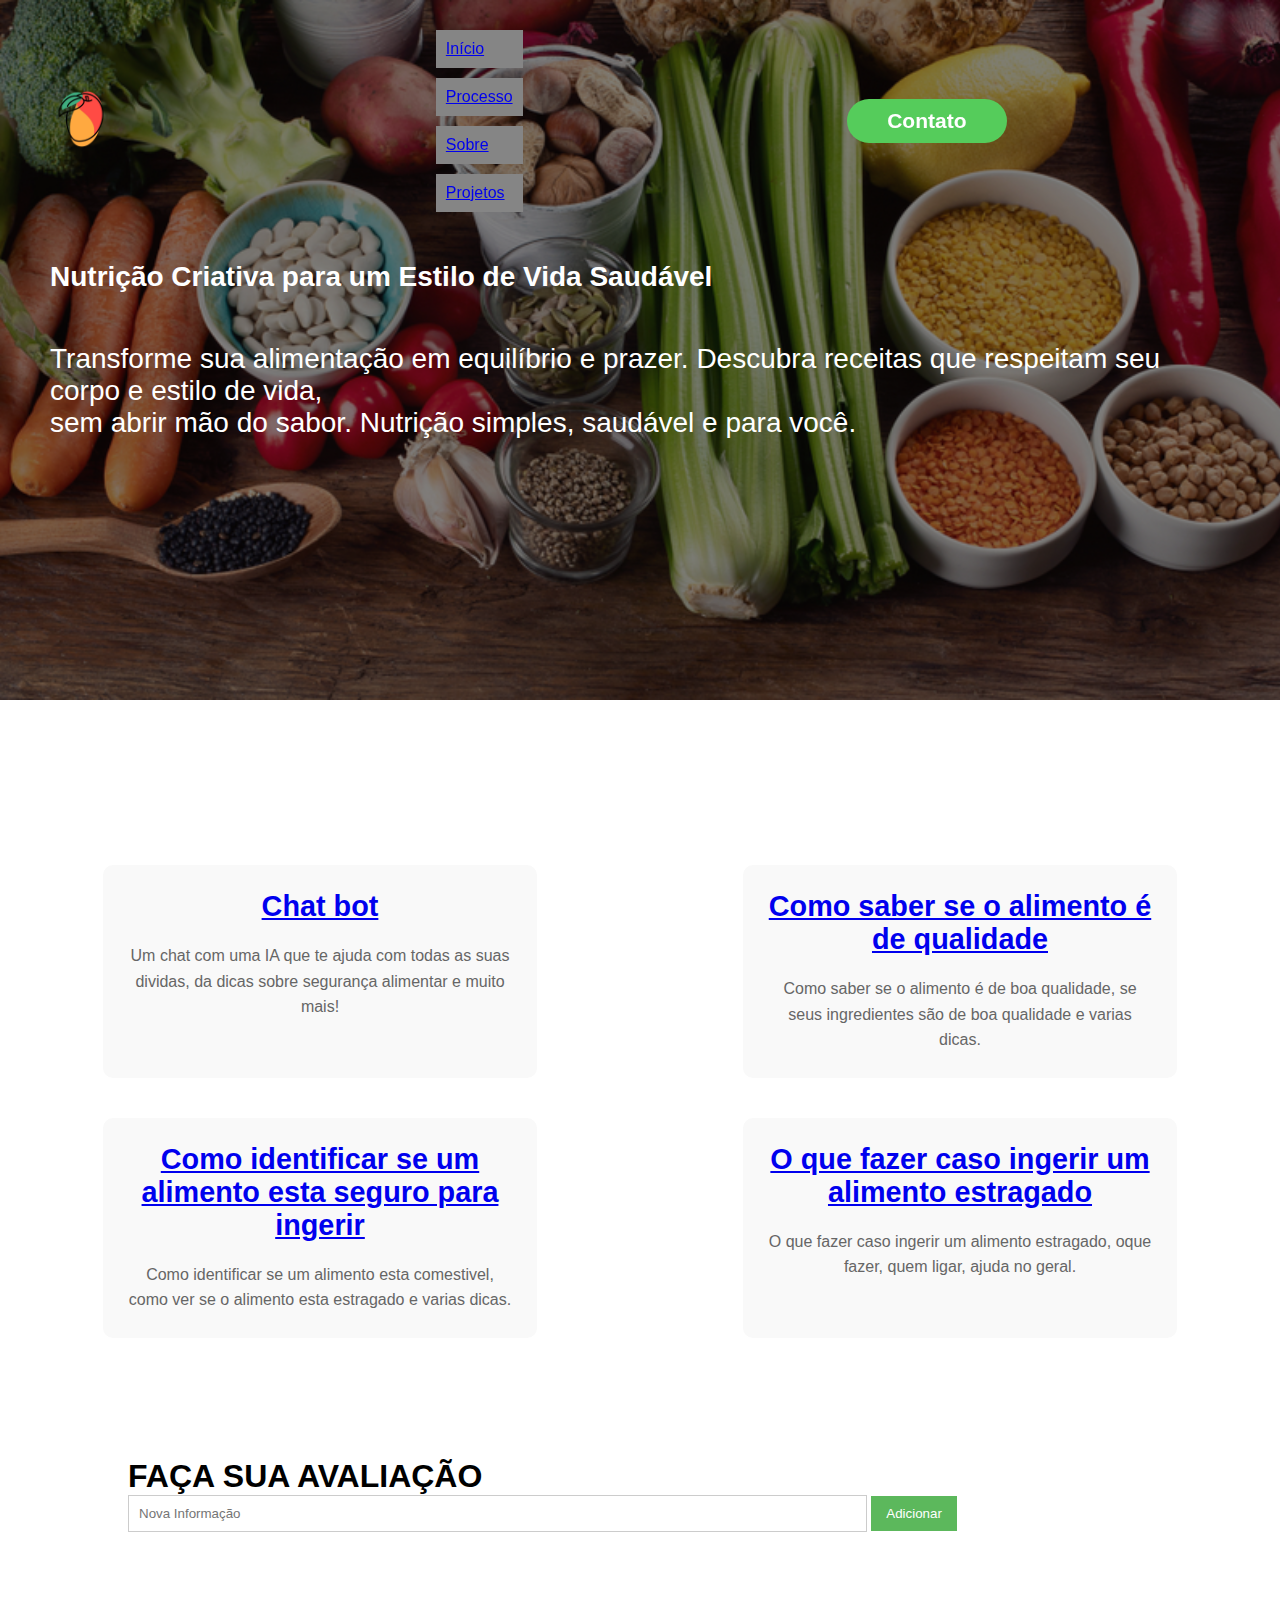
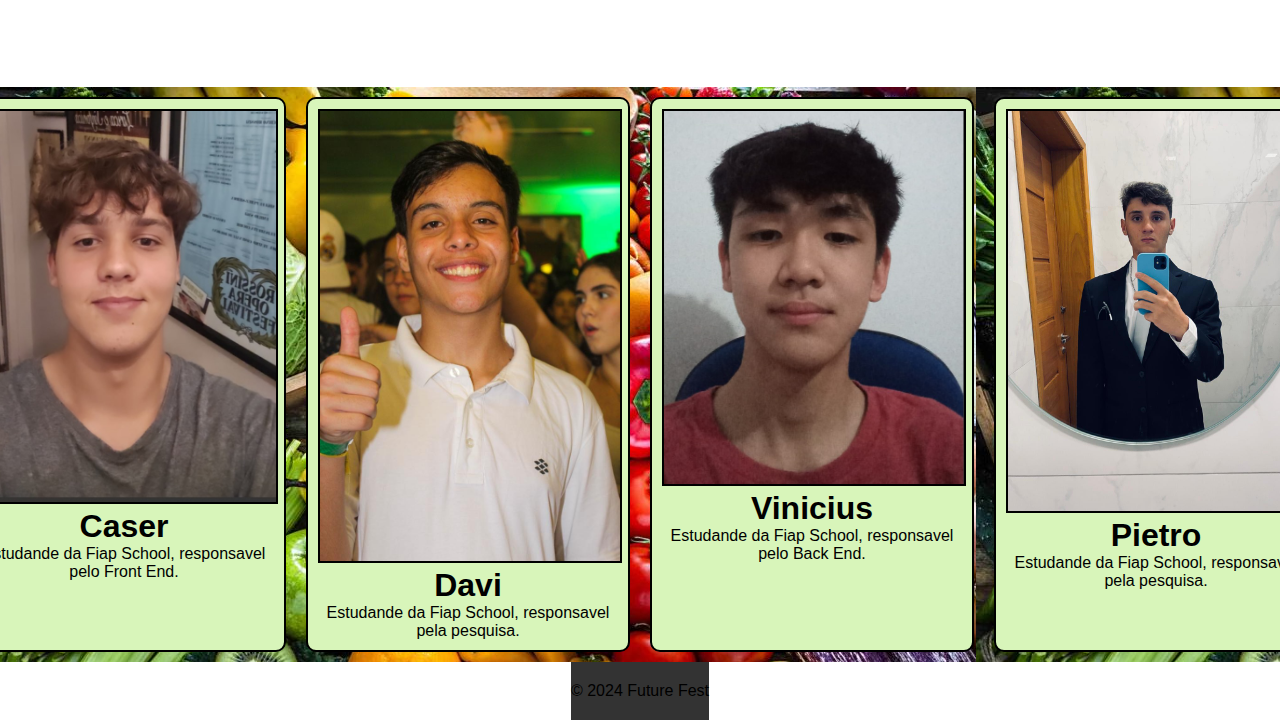
<file: index.html>
<!DOCTYPE html>
<html lang="en">
<head>
    <meta charset="UTF-8">
    <meta name="viewport" content="width=device-width, initial-scale=1.0">
    <link rel="stylesheet" href="https://cdn.jsdelivr.net/npm/bootstrap-icons@1.11.1/font/bootstrap-icons.css">
    <title>Document</title>
    <link rel="stylesheet" href="style.css">
    <script src="script.js" defer></script>
    <link rel="icon" href="imagens/Favicon.png">
</head>
<body>
    <header id="header">
        <div class="interface">
            <div class="logo">
                <a href="index.html">
                    <img src="logo.png" alt="Logo">
                </a>
            </div>
            <nav class="menu-desktop">
                    <li ><a href="index.html">Início</a></li>
                    <li ><a href="Processo.html">Processo</a></li>
                    <li ><a href="sobre.html">Sobre</a></li>
                    <li ><a href="projetos.html">Projetos</a></li>
                </ul>
            </nav>
            <div class="btn-contato">
                <a href="contato.html">
                    <button>Contato</button>
                </a>
            </div>
            <div class="btn-abrir-menu" id="btn-menu">
                <i class="bi bi-list"></i>
            </div>
            <div class="menu-mobile" id="menu-mobile">
                <div class="btn-fechar">
                    <i class="bi bi-x-lg"></i>
                </div>
                <nav>
                    <ul>
                        <li ><a href="index.html">Início</a></li>
                        <li><a href="Processo.html">Processo</a></li>
                        <li><a href="sobre.html">Sobre</a></li>
                        <li><a href="projetos.html">Projetos</a></li>
                        <li><a href="contato.html">Contato</a></li>
                    </ul>
                </nav>
            </div>
            <div class="overlay-menu" id="overlay-menu"></div>
        </div>
    </header>

    <section class="banner">
        <div class="txt_banner">
            <h2>Nutrição Criativa para um Estilo de Vida Saudável</h2>
            <p>Transforme sua alimentação em equilíbrio e prazer. Descubra receitas que respeitam seu corpo e estilo de vida,<br> sem abrir mão do sabor. Nutrição simples, saudável e para você.</p>
        </div>
    </section>
        </div>
    </header>
    <section class="services">
        <div class="container">
            <h3>Nossas Ferramentas</h3>
            <div class="service-box">
                <div class="service-item">
                    <h4><a class="service_link" href="link1.html">Chat bot</a></h4>
                    <p>Um chat com uma IA que te ajuda com todas as suas dividas, da dicas sobre segurança alimentar e muito mais!  </p>
                </div>
                <div class="service-item">
                    <h4><a class="service_link" href="link2.html">Como saber se o alimento é de qualidade</a></h4>
                    <p>Como saber se o alimento é de boa qualidade, se seus ingredientes são de boa qualidade e varias dicas. </p>
                </div>
                <div class="service-item">
                    <h4><a class="service_link" href="link3.html">Como identificar se um alimento esta seguro para ingerir</a></h4>
                    <p>Como identificar se um alimento esta comestivel, como ver se o alimento esta estragado e varias dicas.</p>
                </div>
                <div class="service-item">
                    <h4><a class="service_link" href="link4.html">O que fazer caso ingerir um alimento estragado</a></h4>
                    <p>O que fazer caso ingerir um alimento estragado, oque fazer, quem ligar, ajuda no geral.</p>
                </div>
            </div>
        </div>
    </section>

    <div class="comentario">
        <h1>FAÇA SUA AVALIAÇÃO</h1>
        <form id="infoForm">
            <input type="text" id="infoInput" placeholder="Nova Informação" required>
            <button type="submit">Adicionar</button>
        </form>
        <ul id="infoList"></ul>
    </div>





<div class="integrantes">
    <h2>Nossos integrantes</h2>
    <div class="cards">
        <div class="card">
            <img src="Caser.jpg">
            <h1>Caser</h1>
            <p>Estudande da Fiap School, responsavel pelo Front End.</p>
        </div>
        <div class="card">
            <img src="davi.jpg">
            <h1>Davi</h1>
            <p>Estudande da Fiap School, responsavel pela pesquisa.</p>
        </div>
        <div class="card">
            <img src="higa.jpg">
            <h1>Vinicius</h1>
            <p>Estudande da Fiap School, responsavel pelo Back End.</p>
        </div>
        <div class="card">
            <img src="pietro.jpg">
            <h1>Pietro</h1>
            <p>Estudande da Fiap School, responsavel pela pesquisa.</p>
        </div>
    </div>
</div>

    <footer class="main-footer">
        <div class="container">
            <p>&copy; 2024 Future Fest</p>
        </div>
    </footer>

</body>
</html>
</file>
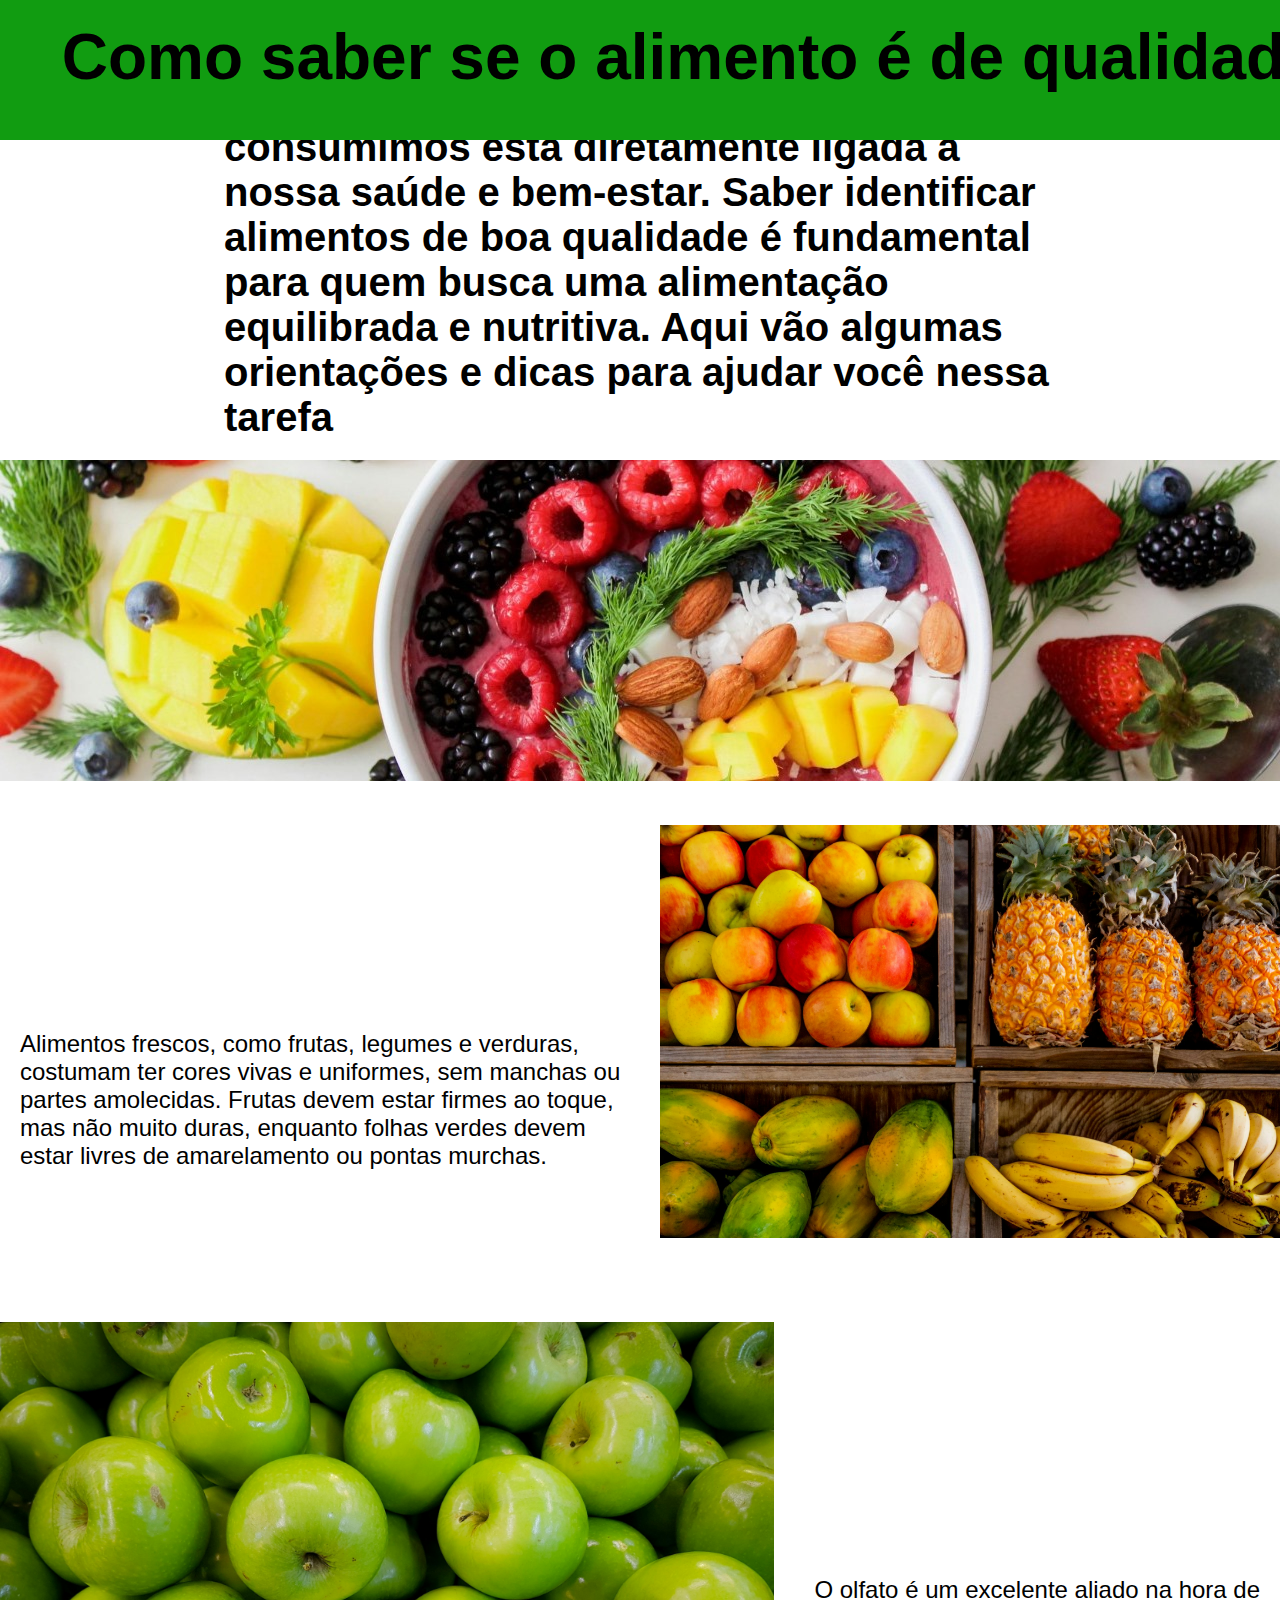
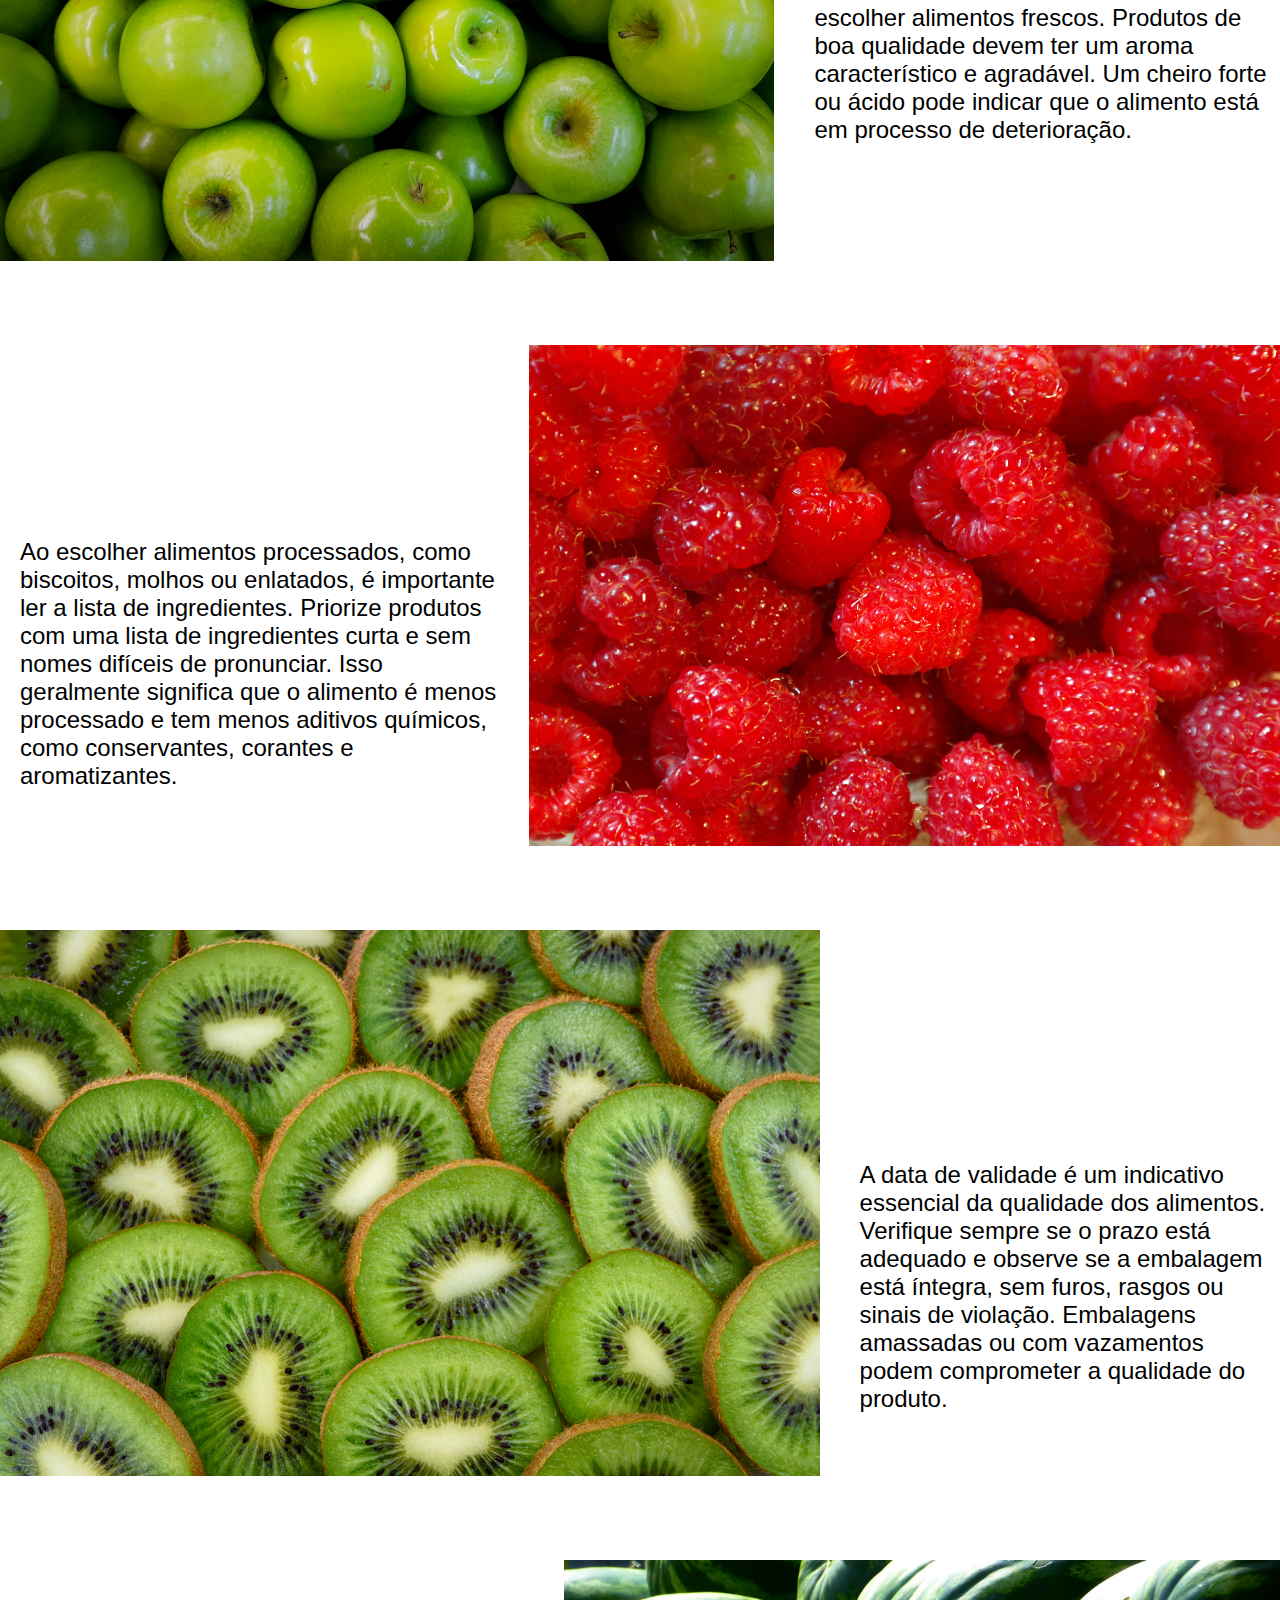
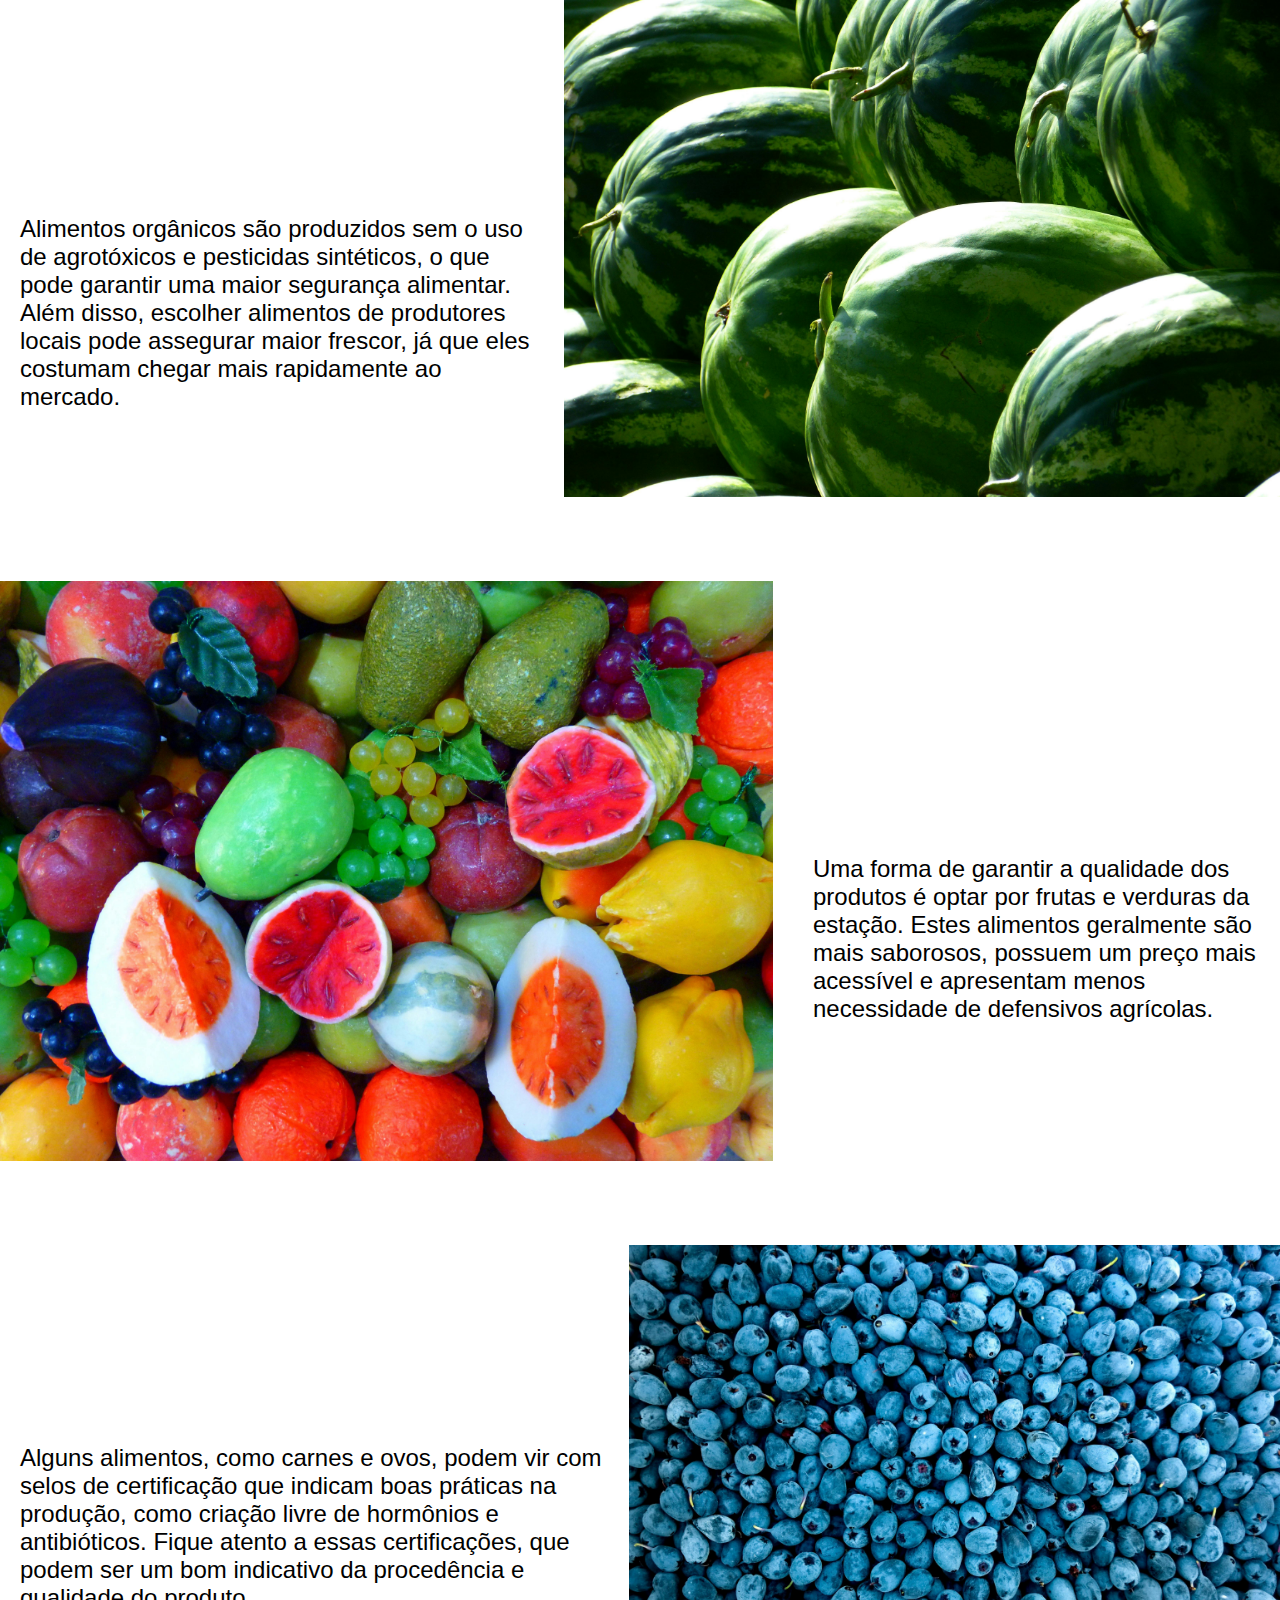
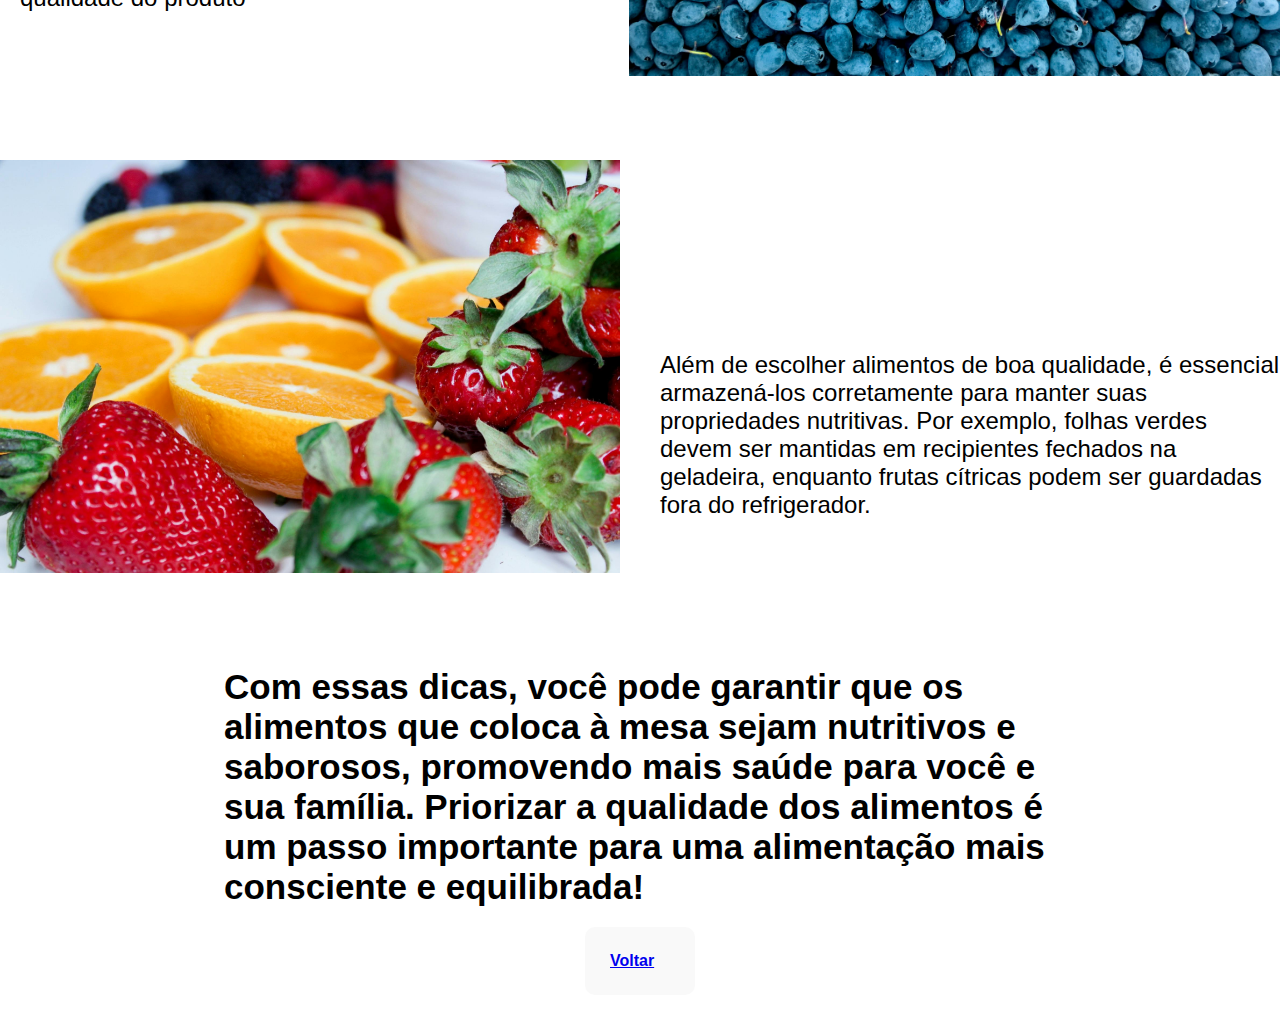
<file: link2.html>
<!DOCTYPE html>
<html lang="en">
<head>
    <meta charset="UTF-8">
    <meta name="viewport" content="width=device-width, initial-scale=1.0">
    <title>Document</title>
    <link rel="stylesheet" href="style.css">
</head>
<body>
    <header class="header-link2">
        <h1>Como saber se o alimento é de qualidade</h1>
    </header>

    <div class="parte-inicial-link2">
        <div class="texto-inical-link2">
            <h1>A qualidade dos alimentos que consumimos está diretamente ligada à nossa saúde e bem-estar. Saber identificar alimentos de boa qualidade é fundamental para quem busca uma alimentação equilibrada e nutritiva. Aqui vão algumas orientações e dicas para ajudar você nessa tarefa</h1>
        </div>
        <div class="imagem-inicial-link2">
            <img src="Frutas-Link2.jpg">
        </div>
    </div>

    <div class="Solucoes">
        <div class="texto-Solucoes">
            <h2>Aparência e Textura dos Alimentos</h2>
            <p>Alimentos frescos, como frutas, legumes e verduras, costumam ter cores vivas e uniformes, sem manchas ou partes amolecidas. Frutas devem estar firmes ao toque, mas não muito duras, enquanto folhas verdes devem estar livres de amarelamento ou pontas murchas.</p>
        </div>
        <div class="img-Solucoes">
            <img src="imgATA.jpeg">
        </div>
    </div>

    <div class="Solucoes">
        <div class="img-Solucoes">
            <img src="img-CA.jpg">
        </div>
        <div class="texto-Solucoes">
            <h2>Cheiro e Aroma</h2>
            <p>O olfato é um excelente aliado na hora de escolher alimentos frescos. Produtos de boa qualidade devem ter um aroma característico e agradável. Um cheiro forte ou ácido pode indicar que o alimento está em processo de deterioração.</p>
        </div>
    </div>

    <div class="Solucoes">
        <div class="texto-Solucoes">
            <h2>Verificação dos Ingredientes</h2>
            <p>Ao escolher alimentos processados, como biscoitos, molhos ou enlatados, é importante ler a lista de ingredientes. Priorize produtos com uma lista de ingredientes curta e sem nomes difíceis de pronunciar. Isso geralmente significa que o alimento é menos processado e tem menos aditivos químicos, como conservantes, corantes e aromatizantes.</p>
        </div>
        <div class="img-Solucoes">
            <img src="img-VI.jpg">
        </div>
    </div>

    <div class="Solucoes">
        <div class="img-Solucoes">
            <img src="img-VE.jpg">
        </div>
        <div class="texto-Solucoes">
            <h2>Verificação dos Ingredientes</h2>
            <p>A data de validade é um indicativo essencial da qualidade dos alimentos. Verifique sempre se o prazo está adequado e observe se a embalagem está íntegra, sem furos, rasgos ou sinais de violação. Embalagens amassadas ou com vazamentos podem comprometer a qualidade do produto.</p>
        </div>
    </div>

    <div class="Solucoes">
        <div class="texto-Solucoes">
            <h2>Prefira Alimentos Orgânicos e Locais</h2>
            <p>Alimentos orgânicos são produzidos sem o uso de agrotóxicos e pesticidas sintéticos, o que pode garantir uma maior segurança alimentar. Além disso, escolher alimentos de produtores locais pode assegurar maior frescor, já que eles costumam chegar mais rapidamente ao mercado.</p>
        </div>
        <div class="img-Solucoes">
            <img src="img-PAOL.jpg">
        </div>
    </div>

    <div class="Solucoes">
        <div class="img-Solucoes">
            <img src="img-AE.jpg">
        </div>
        <div class="texto-Solucoes">
            <h2>Alimentos da Estação</h2>
            <p>Uma forma de garantir a qualidade dos produtos é optar por frutas e verduras da estação. Estes alimentos geralmente são mais saborosos, possuem um preço mais acessível e apresentam menos necessidade de defensivos agrícolas.</p>
        </div>
    </div>

    <div class="Solucoes">
        <div class="texto-Solucoes">
            <h2>Certificações e Selos de Qualidade</h2>
            <p>Alguns alimentos, como carnes e ovos, podem vir com selos de certificação que indicam boas práticas na produção, como criação livre de hormônios e antibióticos. Fique atento a essas certificações, que podem ser um bom indicativo da procedência e qualidade do produto</p>
        </div>
        <div class="img-Solucoes">
            <img src="img-CSQ.jpg">
        </div>
    </div>

    <div class="Solucoes">
        <div class="img-Solucoes">
            <img src="img-CAMQ.jpg">
        </div>
        <div class="texto-Solucoes">
            <h2>Como Armazenar para Manter a Qualidade</h2>
            <p>Além de escolher alimentos de boa qualidade, é essencial armazená-los corretamente para manter suas propriedades nutritivas. Por exemplo, folhas verdes devem ser mantidas em recipientes fechados na geladeira, enquanto frutas cítricas podem ser guardadas fora do refrigerador.</p>
        </div>
    </div>

    <div class="parte-final-link2">
        <div class="texto-final-link2">
            <h1>Com essas dicas, você pode garantir que os alimentos que coloca à mesa sejam nutritivos e saborosos, promovendo mais saúde para você e sua família. Priorizar a qualidade dos alimentos é um passo importante para uma alimentação mais consciente e equilibrada!</h1>
        </div>
    </div>

    <div class="botao-voltar-grande">
        <div class="botao-voltar">
            <h4><a href="index.html">Voltar</a></h4>
        </div>
    </div>
</body>
</html>
</file>
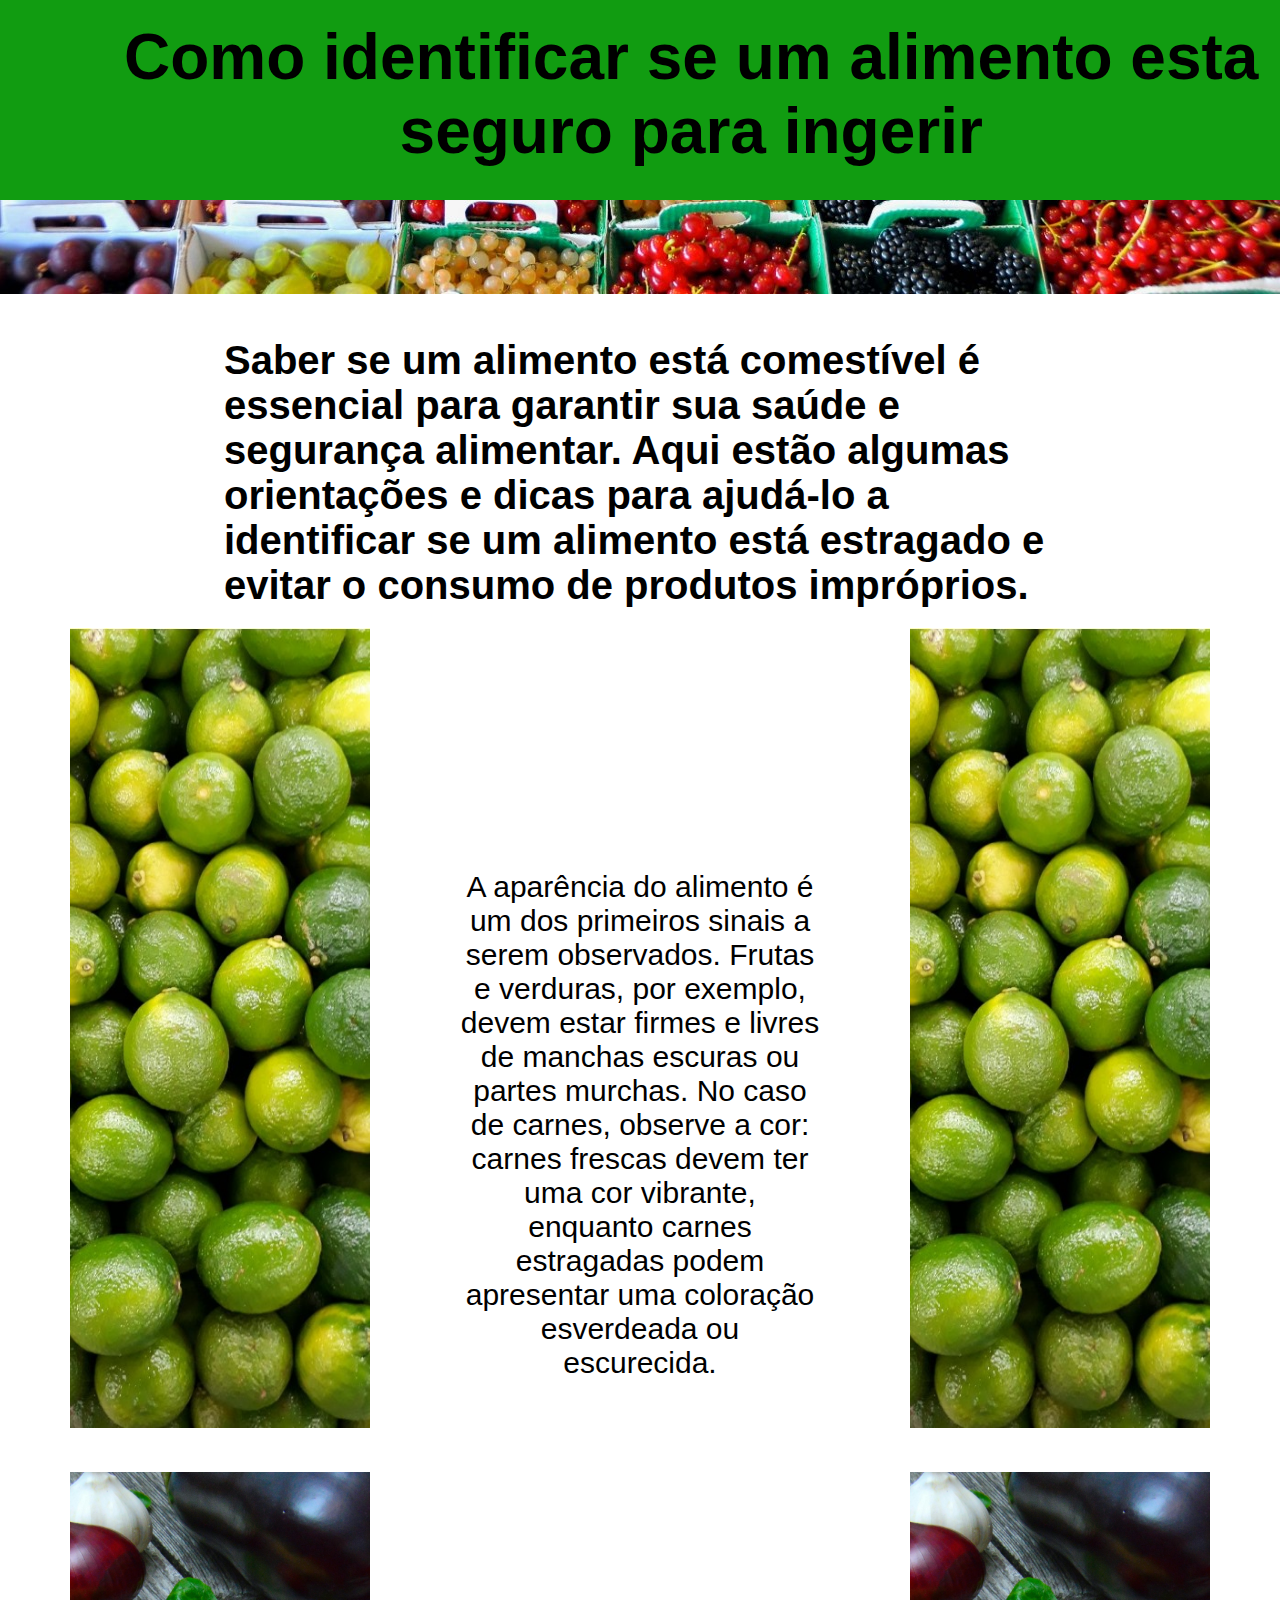
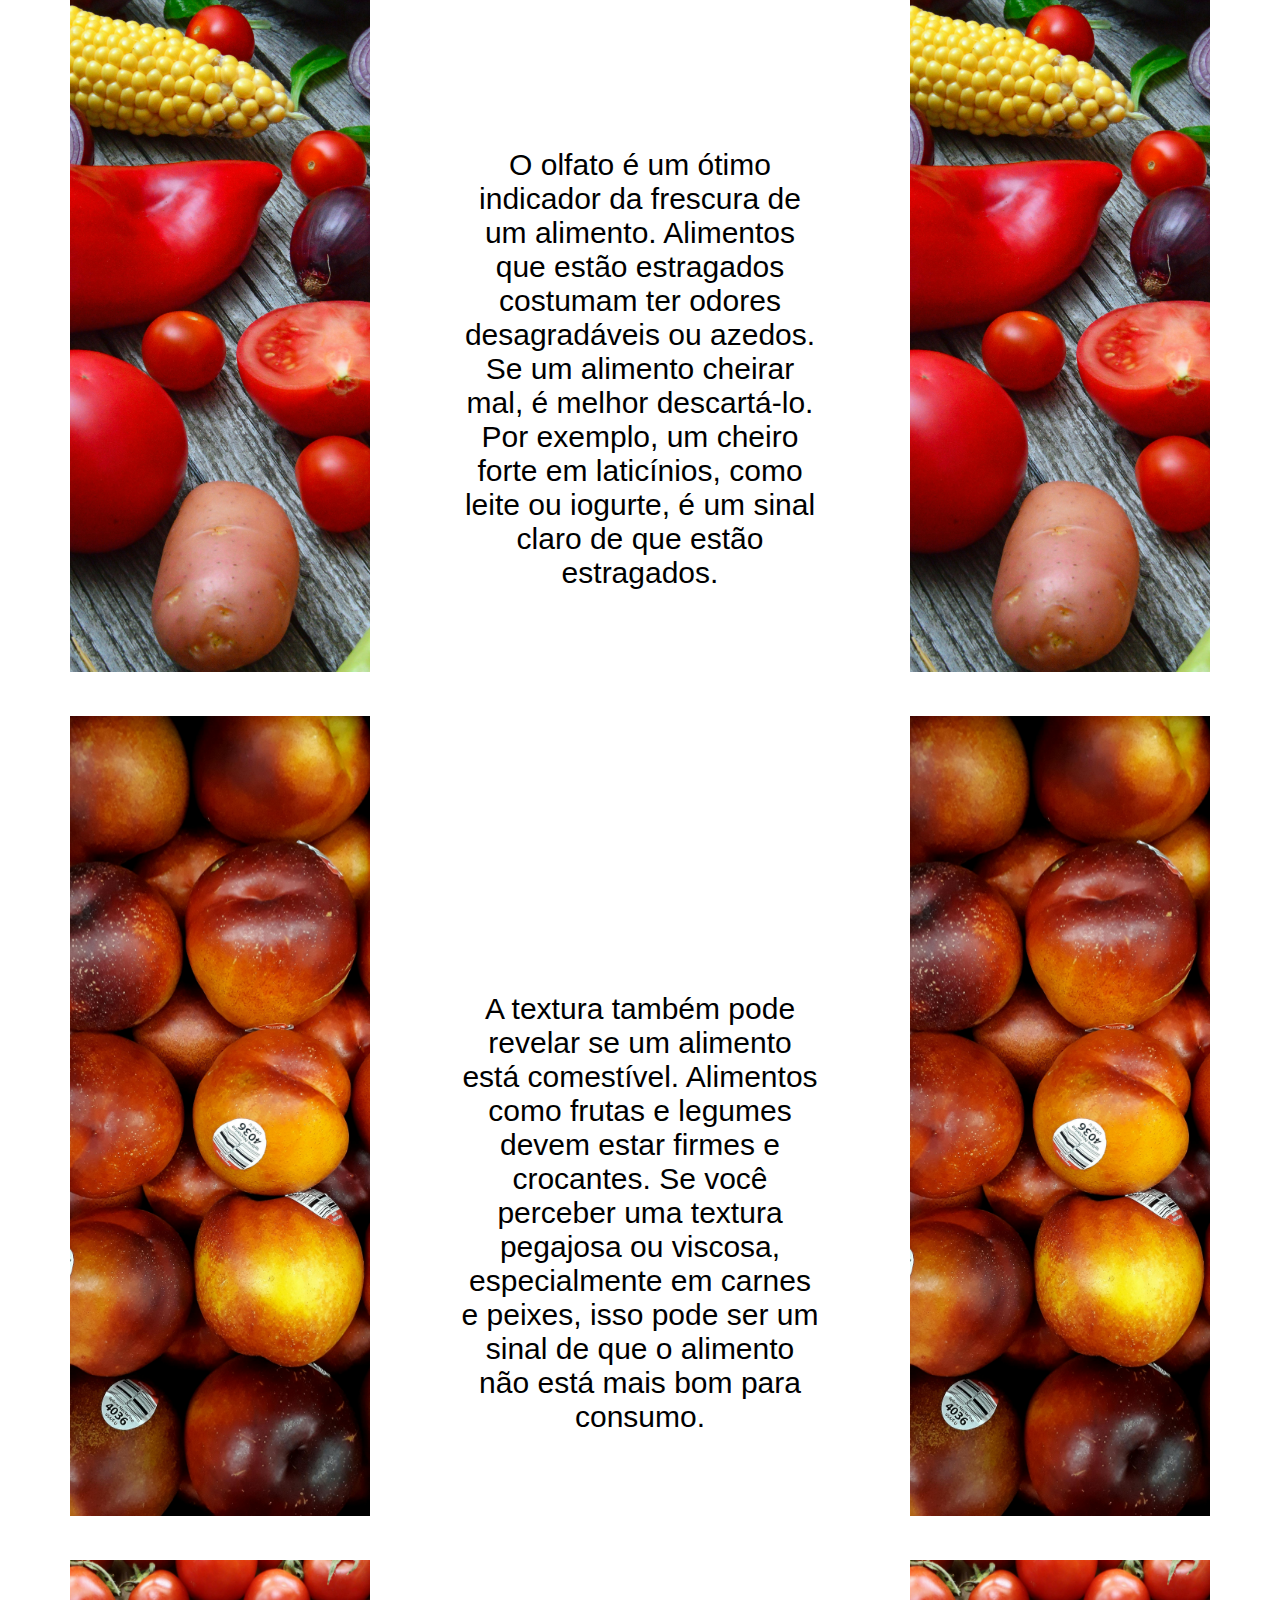
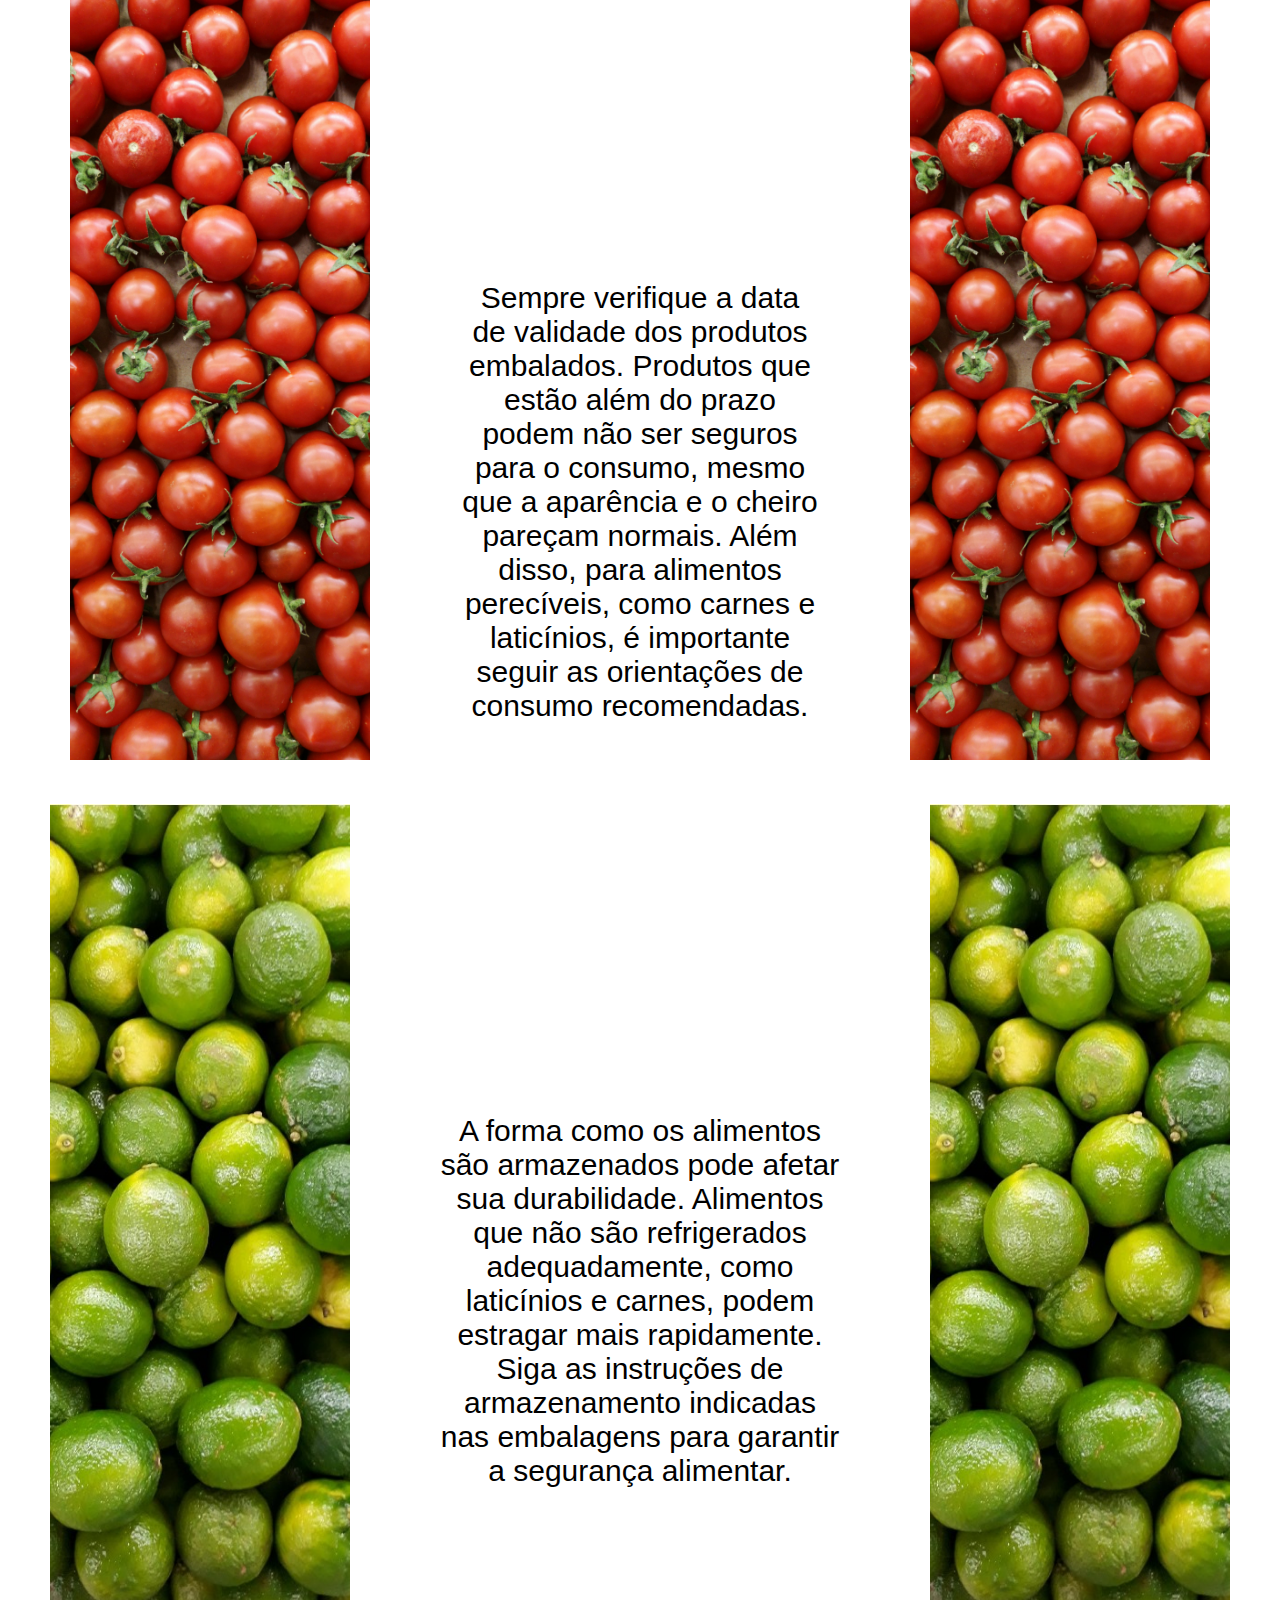
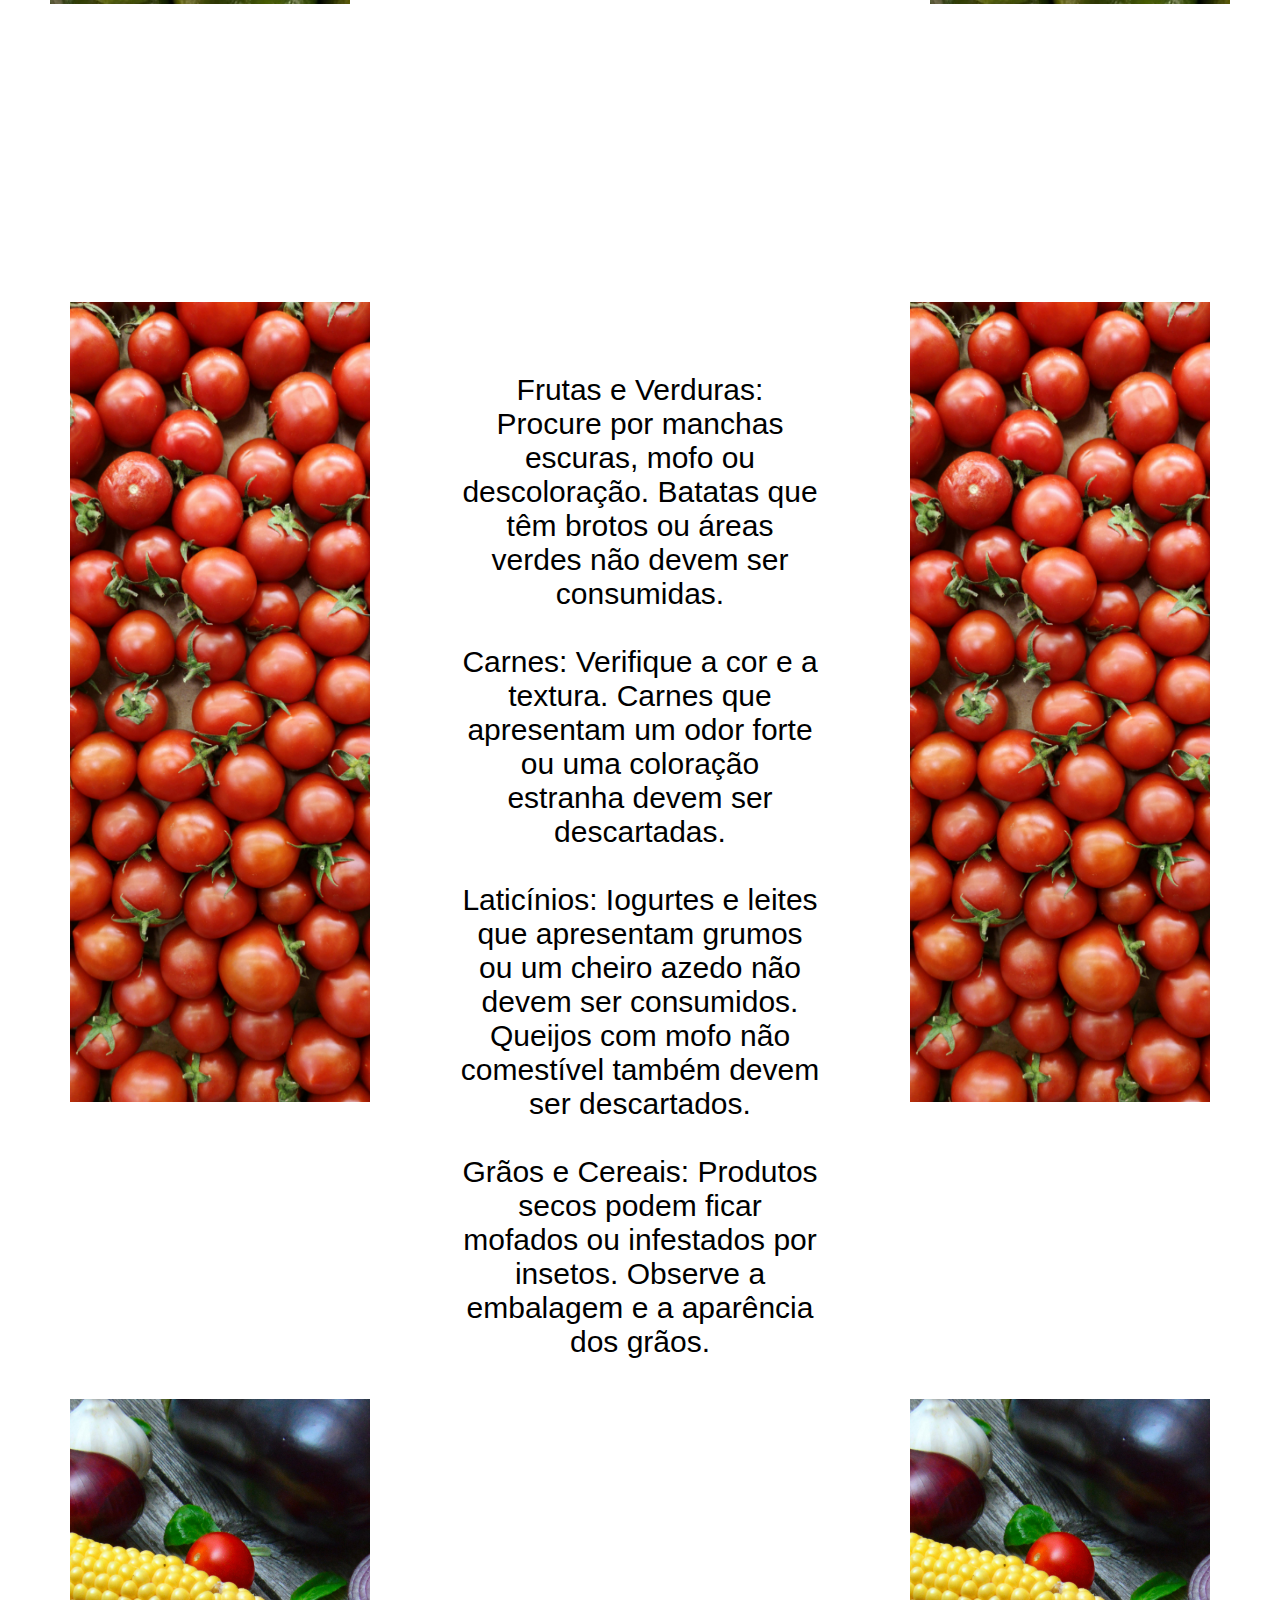
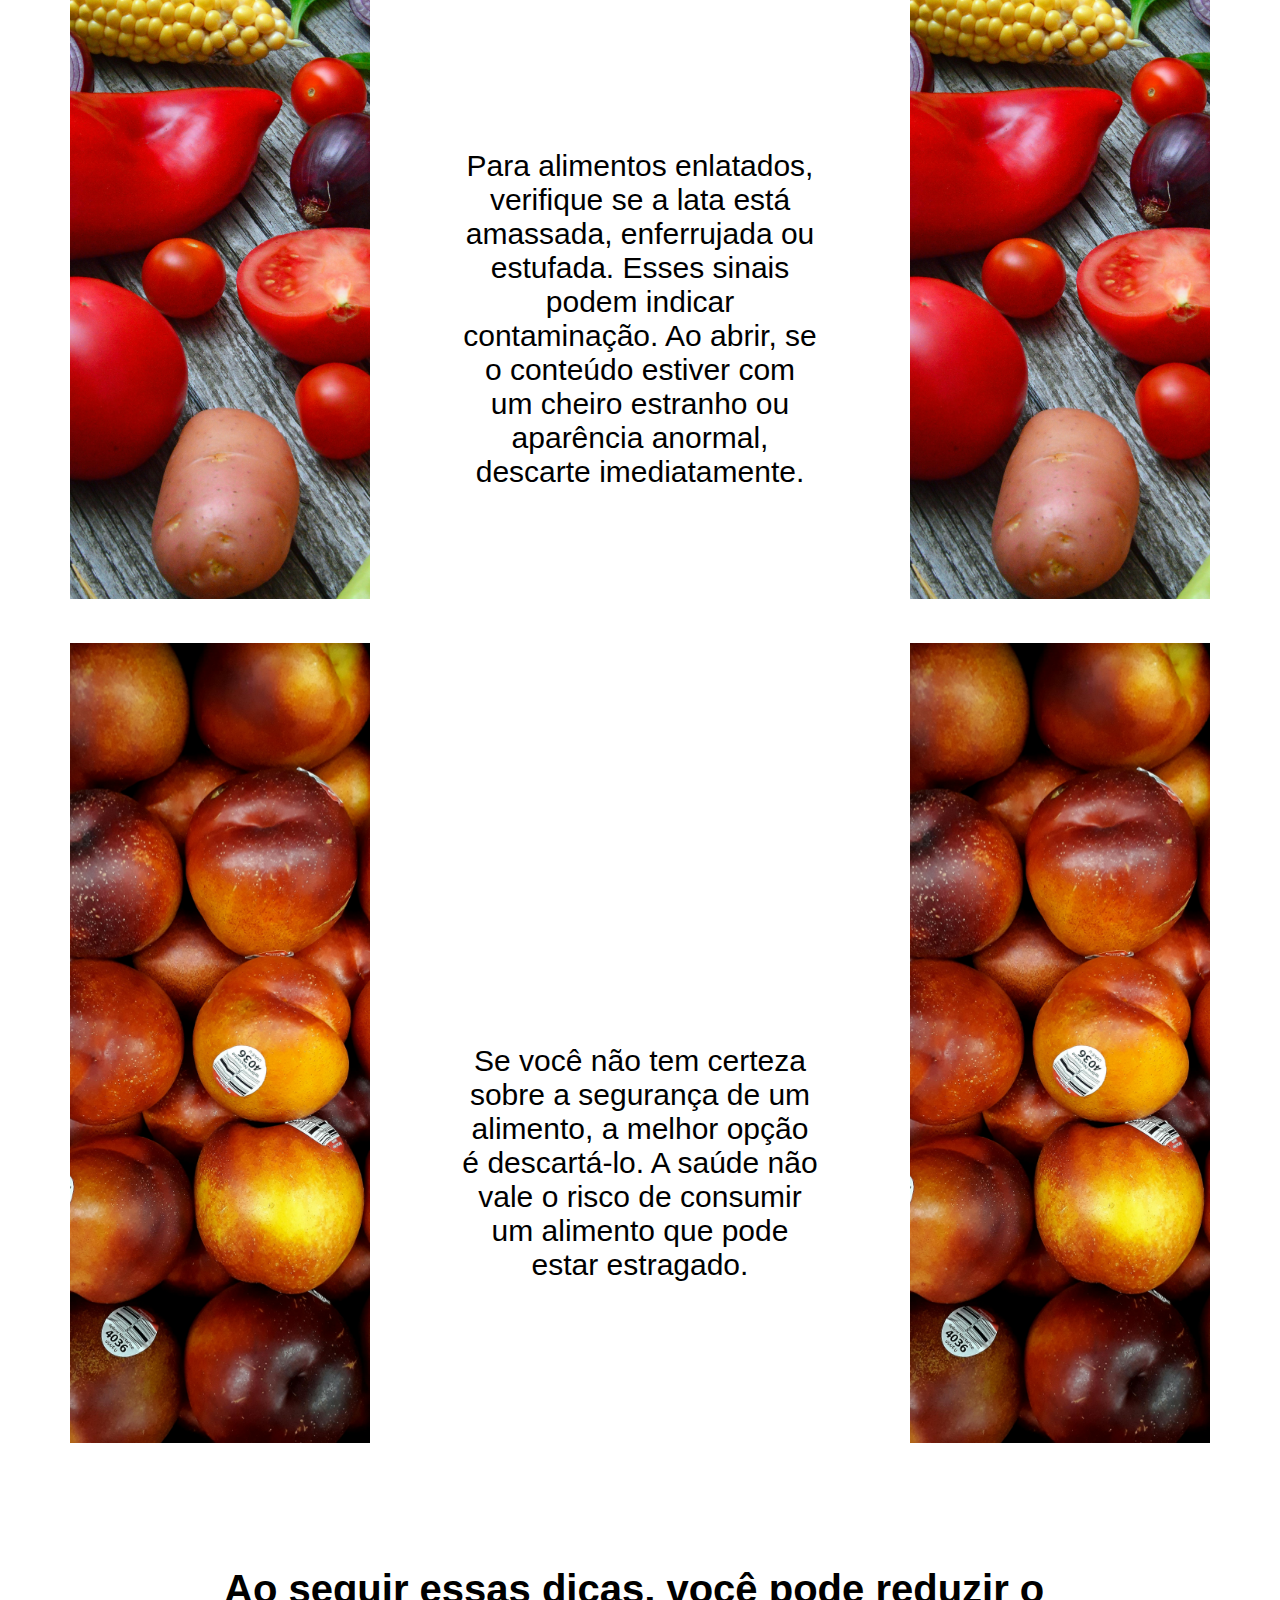
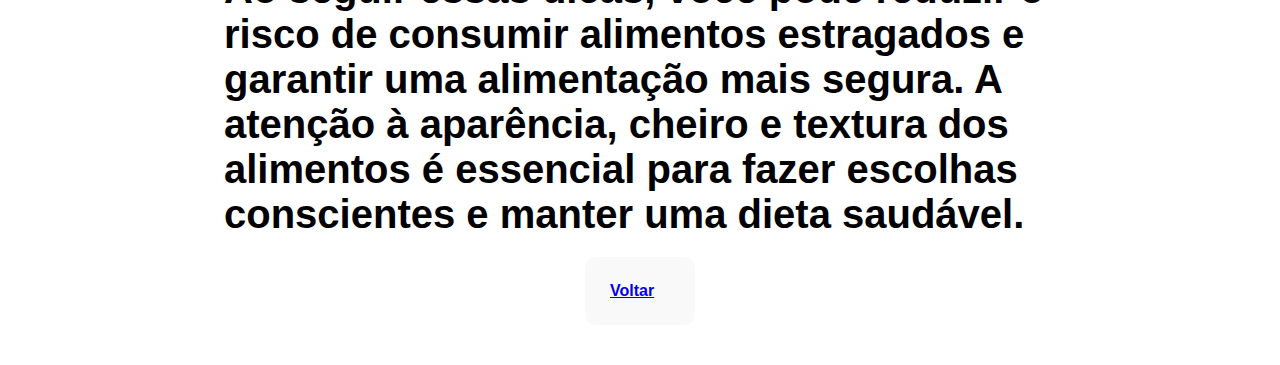
<file: link3.html>
<!DOCTYPE html>
<html lang="en">
<head>
    <meta charset="UTF-8">
    <meta name="viewport" content="width=device-width, initial-scale=1.0">
    <title>Document</title>
    <link rel="stylesheet" href="style.css">
</head>
<body>
    <header class="header-link3">
        <h1>Como identificar se um alimento esta seguro para ingerir</h1>
    </header>

    <div class="parte-inicial-link2">
        <div class="imagem-inicial-link2">
            <img src="img-inicio-link3.jpg">
        </div>
        <div class="texto-inical-link2">
            <h1>Saber se um alimento está comestível é essencial para garantir sua saúde e segurança alimentar. Aqui estão algumas orientações e dicas para ajudá-lo a identificar se um alimento está estragado e evitar o consumo de produtos impróprios.</h1>
        </div>
    </div>

    <div class="corpo-link3">
        <div class="imagem-link3">
          <img src="imagem-lado-1-link3.jpg" alt="Imagem esquerda" />
        </div>
        <div class="texto-link3">
          <h2>Verificação da Aparência</h2>
          <p>A aparência do alimento é um dos primeiros sinais a serem observados. Frutas e verduras, por exemplo, devem estar firmes e livres de manchas escuras ou partes murchas. No caso de carnes, observe a cor: carnes frescas devem ter uma cor vibrante, enquanto carnes estragadas podem apresentar uma coloração esverdeada ou escurecida.</p>
        </div>
        <div class="imagem-link3">
          <img src="imagem-lado-1-link3.jpg" alt="Imagem direita" />
        </div>
    </div>

    <div class="corpo-link3">
        <div class="imagem-link3">
          <img src="imagem-lado-2-link3.jpg" alt="Imagem esquerda" />
        </div>
        <div class="texto-link3">
          <h2>Cheiro e Aroma</h2>
          <p>O olfato é um ótimo indicador da frescura de um alimento. Alimentos que estão estragados costumam ter odores desagradáveis ou azedos. Se um alimento cheirar mal, é melhor descartá-lo. Por exemplo, um cheiro forte em laticínios, como leite ou iogurte, é um sinal claro de que estão estragados.</p>
        </div>
        <div class="imagem-link3">
          <img src="imagem-lado-2-link3.jpg" alt="Imagem direita" />
        </div>
    </div>

    <div class="corpo-link3">
        <div class="imagem-link3">
          <img src="imagem-lado-3-link3.jpg" alt="Imagem esquerda" />
        </div>
        <div class="texto-link3">
          <h2>Textura e Consistência</h2>
          <p>A textura também pode revelar se um alimento está comestível. Alimentos como frutas e legumes devem estar firmes e crocantes. Se você perceber uma textura pegajosa ou viscosa, especialmente em carnes e peixes, isso pode ser um sinal de que o alimento não está mais bom para consumo.</p>
        </div>
        <div class="imagem-link3">
          <img src="imagem-lado-3-link3.jpg" alt="Imagem direita" />
        </div>
    </div>

    <div class="corpo-link3">
        <div class="imagem-link3">
          <img src="imagem-lado-4-link3.jpg" alt="Imagem esquerda" />
        </div>
        <div class="texto-link3">
          <h2>Data de Validade e Prazo de Consumo</h2>
          <p>Sempre verifique a data de validade dos produtos embalados. Produtos que estão além do prazo podem não ser seguros para o consumo, mesmo que a aparência e o cheiro pareçam normais. Além disso, para alimentos perecíveis, como carnes e laticínios, é importante seguir as orientações de consumo recomendadas.</p>
        </div>
        <div class="imagem-link3">
          <img src="imagem-lado-4-link3.jpg" alt="Imagem direita" />
        </div>
    </div>
      
    <div class="corpo-link3">
        <div class="imagem-link3">
          <img src="imagem-lado-1-link3.jpg" alt="Imagem esquerda" />
        </div>
        <div class="texto-link3">
          <h2>Armazenamento Adequado</h2>
          <p>A forma como os alimentos são armazenados pode afetar sua durabilidade. Alimentos que não são refrigerados adequadamente, como laticínios e carnes, podem estragar mais rapidamente. Siga as instruções de armazenamento indicadas nas embalagens para garantir a segurança alimentar.</p>
        </div>
        <div class="imagem-link3">
          <img src="imagem-lado-1-link3.jpg" alt="Imagem direita" />
        </div>
    </div>

    <div class="corpo-link3">
        <div class="imagem-link3">
          <img src="imagem-lado-4-link3.jpg" alt="Imagem esquerda" />
        </div>
        <div class="texto-link3">
          <h2>Dicas Específicas para Alimentos Comuns</h2>
          <p>Frutas e Verduras: Procure por manchas escuras, mofo ou descoloração. Batatas que têm brotos ou áreas verdes não devem ser consumidas. <br>
            <br>
            Carnes: Verifique a cor e a textura. Carnes que apresentam um odor forte ou uma coloração estranha devem ser descartadas.<br>
            <br>
            Laticínios: Iogurtes e leites que apresentam grumos ou um cheiro azedo não devem ser consumidos. Queijos com mofo não comestível também devem ser descartados.<br>
            <br>
            Grãos e Cereais: Produtos secos podem ficar mofados ou infestados por insetos. Observe a embalagem e a aparência dos grãos.</p>
        </div>
        <div class="imagem-link3">
          <img src="imagem-lado-4-link3.jpg" alt="Imagem direita" />
        </div>
    </div>

    <div class="corpo-link3">
        <div class="imagem-link3">
          <img src="imagem-lado-2-link3.jpg" alt="Imagem esquerda" />
        </div>
        <div class="texto-link3">
          <h2>Cuidado com Alimentos Enlatados</h2>
          <p>Para alimentos enlatados, verifique se a lata está amassada, enferrujada ou estufada. Esses sinais podem indicar contaminação. Ao abrir, se o conteúdo estiver com um cheiro estranho ou aparência anormal, descarte imediatamente.</p>
        </div>
        <div class="imagem-link3">
          <img src="imagem-lado-2-link3.jpg" alt="Imagem direita" />
        </div>
    </div>

    <div class="corpo-link3">
        <div class="imagem-link3">
          <img src="imagem-lado-3-link3.jpg" alt="Imagem esquerda" />
        </div>
        <div class="texto-link3">
          <h2>Quando em Dúvida, Descarte</h2>
          <p>Se você não tem certeza sobre a segurança de um alimento, a melhor opção é descartá-lo. A saúde não vale o risco de consumir um alimento que pode estar estragado.</p>
        </div>
        <div class="imagem-link3">
          <img src="imagem-lado-3-link3.jpg" alt="Imagem direita" />
        </div>
    </div>

    <div class="parte-inicial-link2">
        <div class="texto-inical-link2">
            <h1>Ao seguir essas dicas, você pode reduzir o risco de consumir alimentos estragados e garantir uma alimentação mais segura. A atenção à aparência, cheiro e textura dos alimentos é essencial para fazer escolhas conscientes e manter uma dieta saudável.</h1>
        </div>
    </div>

    <div class="botao-voltar-grande">
        <div class="botao-voltar">
            <h4><a href="index.html">Voltar</a></h4>
        </div>
    </div>
</body>
</html>
</file>
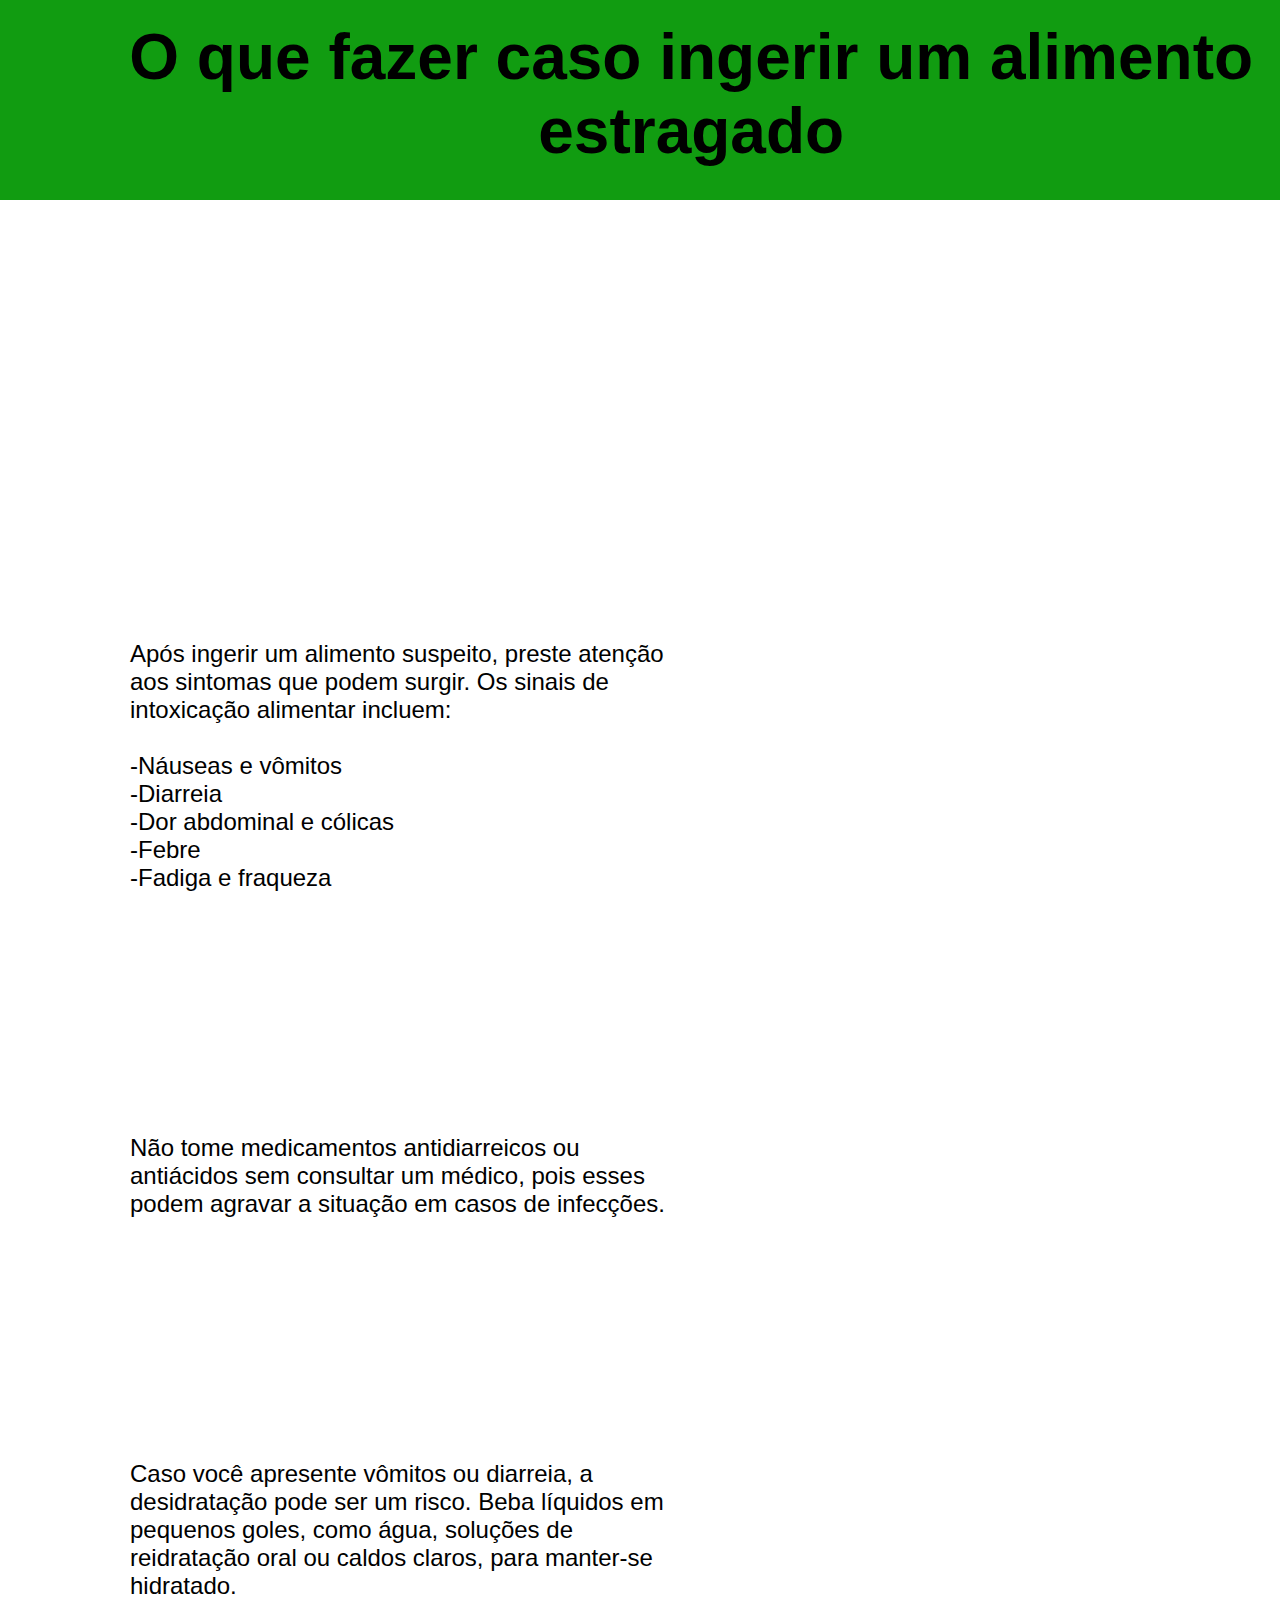
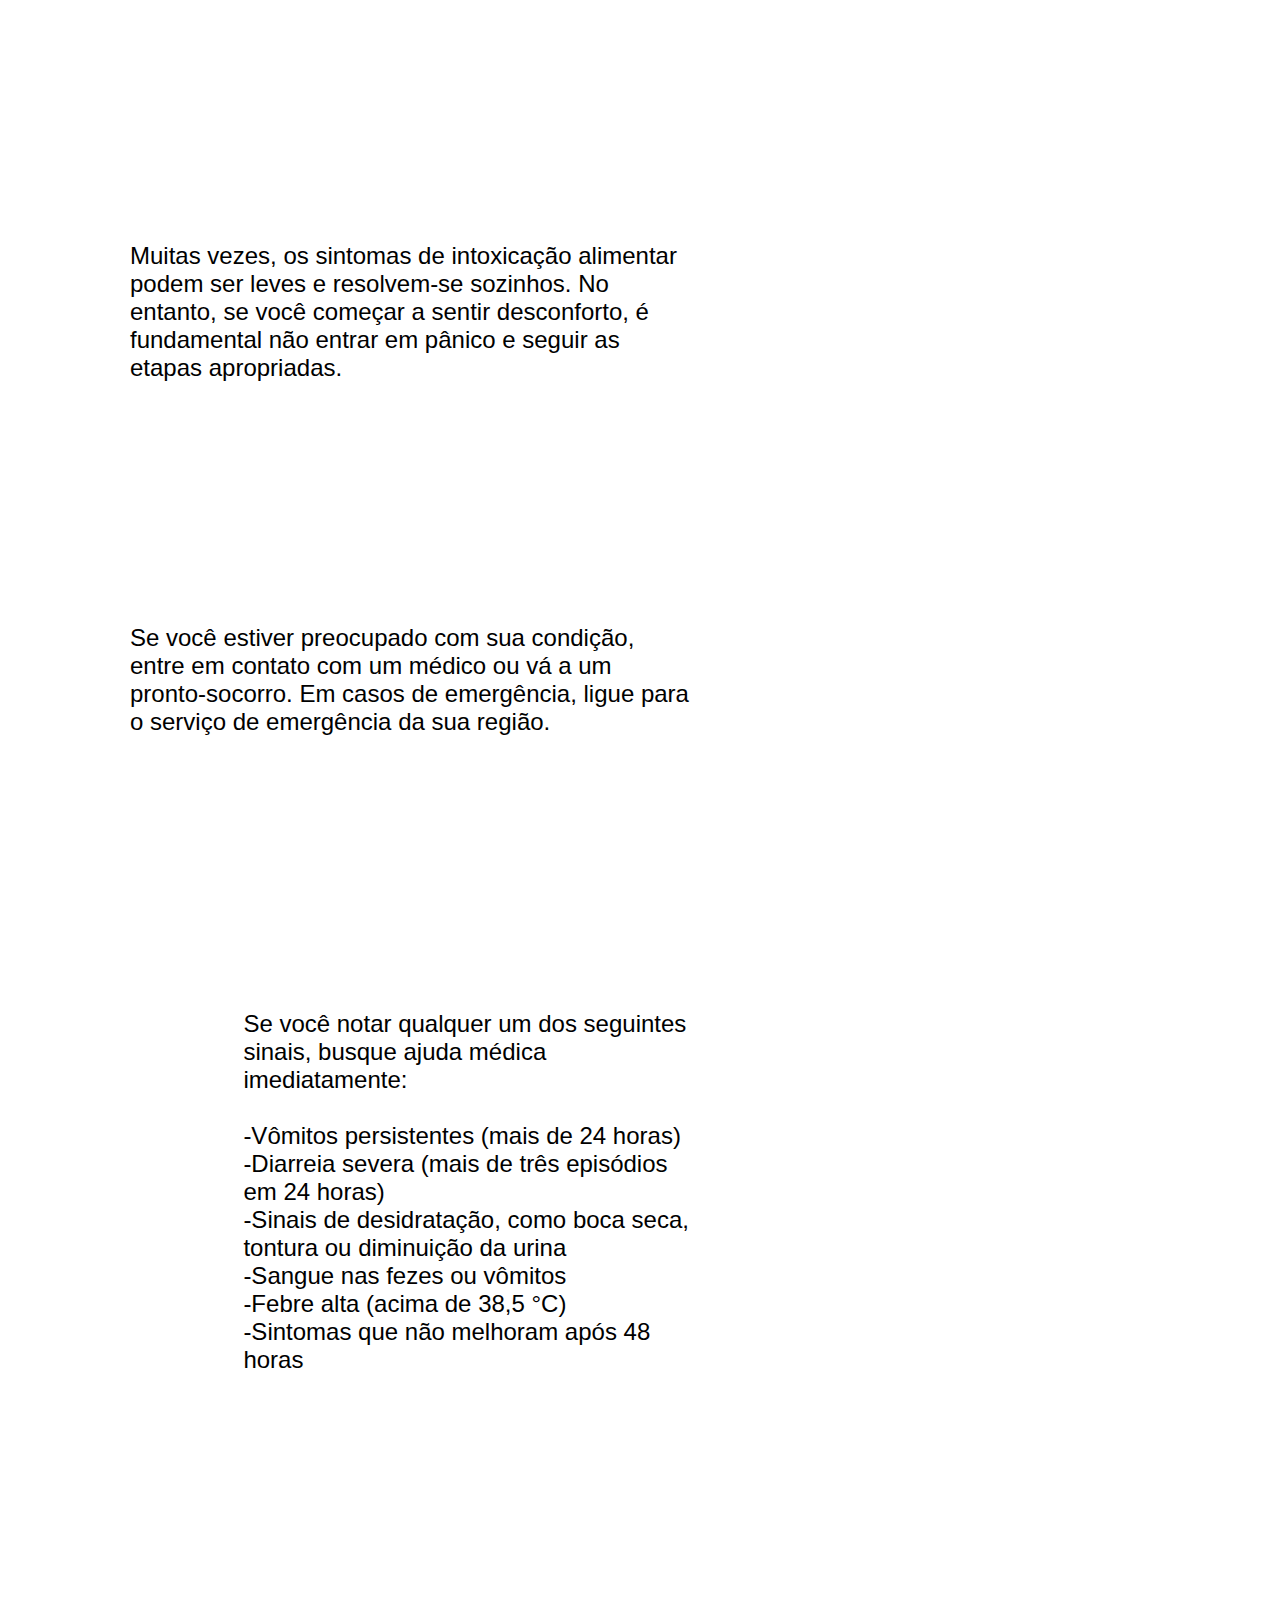
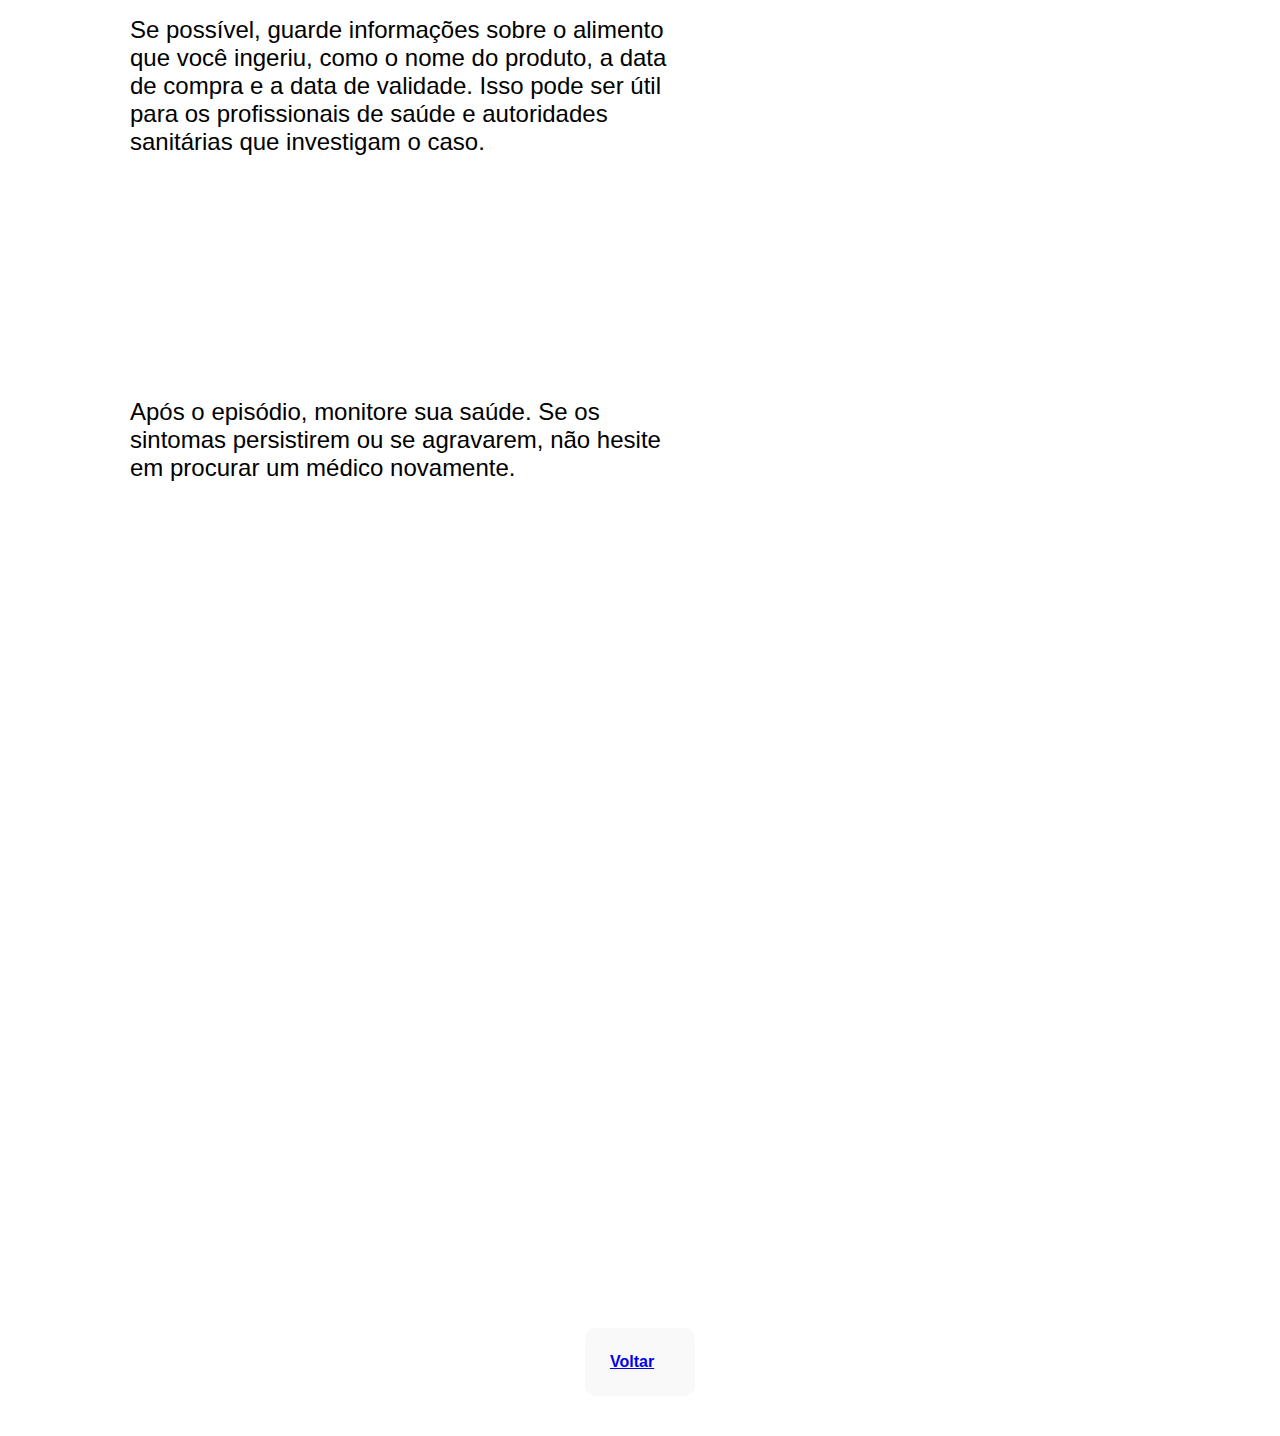
<file: link4.html>
<!DOCTYPE html>
<html lang="en">
<head>
    <meta charset="UTF-8">
    <meta name="viewport" content="width=device-width, initial-scale=1.0">
    <title>Document</title>
    <link rel="stylesheet" href="style.css">
</head>
<body>
    <header class="header-link3">
        <h1>O que fazer caso ingerir um alimento estragado</h1>
    </header>

    <div class="Solucoes-link4">
        <div class="texto-Solucoes-link4">
            <h2>Ingerir um alimento estragado pode causar desconfortos e até doenças alimentares. Se você suspeita que comeu algo que não estava em boas condições, é importante saber como agir. Aqui estão algumas orientações e dicas sobre o que fazer, quem contatar e como obter ajuda.</h2>
        </div>
    </div>

    <div class="Solucoes-link4">
        <div class="texto-Solucoes-link4">
            <h2>Avalie os Sintomas</h2>
            <p>Após ingerir um alimento suspeito, preste atenção aos sintomas que podem surgir. Os sinais de intoxicação alimentar incluem: <br>
                <br>

                -Náuseas e vômitos<br>
                -Diarreia<br>
                -Dor abdominal e cólicas<br>
                -Febre<br>
                -Fadiga e fraqueza</p>
        </div>
    </div>

    <div class="Solucoes-link4">
        <div class="texto-Solucoes-link4">
            <h2>Evite Medicamentos sem Orientação</h2>
            <p>Não tome medicamentos antidiarreicos ou antiácidos sem consultar um médico, pois esses podem agravar a situação em casos de infecções.</p>
        </div>
    </div>

    <div class="Solucoes-link4">
        <div class="texto-Solucoes-link4">
            <h2>Hidratação</h2>
            <p>Caso você apresente vômitos ou diarreia, a desidratação pode ser um risco. Beba líquidos em pequenos goles, como água, soluções de reidratação oral ou caldos claros, para manter-se hidratado.</p>
        </div>
    </div>

    <div class="Solucoes-link4">
        <div class="texto-Solucoes-link4">
            <h2>Mantenha a Calma</h2>
            <p>Muitas vezes, os sintomas de intoxicação alimentar podem ser leves e resolvem-se sozinhos. No entanto, se você começar a sentir desconforto, é fundamental não entrar em pânico e seguir as etapas apropriadas.</p>
        </div>
    </div>

    <div class="Solucoes-link4">
        <div class="texto-Solucoes-link4">
            <h2>Contatar um Profissional de Saúde</h2>
            <p>Se você estiver preocupado com sua condição, entre em contato com um médico ou vá a um pronto-socorro. Em casos de emergência, ligue para o serviço de emergência da sua região.</p>
        </div>
    </div>

    <div class="Solucoes-link4">
        <div class="texto-Solucoes-link4">
            <h2>Quando Procurar Ajuda Médica</h2>
            <p>Se você notar qualquer um dos seguintes sinais, busque ajuda médica imediatamente: <br>
                <br>

                -Vômitos persistentes (mais de 24 horas)<br>
                -Diarreia severa (mais de três episódios em 24 horas)<br>
                -Sinais de desidratação, como boca seca, tontura ou diminuição da urina<br>
                -Sangue nas fezes ou vômitos<br>
                -Febre alta (acima de 38,5 °C)<br>
                -Sintomas que não melhoram após 48 horas</p>
        </div>
    </div>

    <div class="Solucoes-link4">
        <div class="texto-Solucoes-link4">
            <h2>Documentação</h2>
            <p>Se possível, guarde informações sobre o alimento que você ingeriu, como o nome do produto, a data de compra e a data de validade. Isso pode ser útil para os profissionais de saúde e autoridades sanitárias que investigam o caso.</p>
        </div>
    </div>

    <div class="Solucoes-link4">
        <div class="texto-Solucoes-link4">
            <h2>Acompanhamento</h2>
            <p>Após o episódio, monitore sua saúde. Se os sintomas persistirem ou se agravarem, não hesite em procurar um médico novamente.</p>
        </div>
    </div>

    <div class="Solucoes-link4">
        <div class="texto-Solucoes-link4">
            <h2>Ingerir um alimento estragado pode causar desconfortos e até doenças alimentares. Se você suspeita que comeu algo que não estava em boas condições, é importante saber como agir. Aqui estão algumas orientações e dicas sobre o que fazer, quem contatar e como obter ajuda.</h2>
        </div>
    </div>

    <div class="Solucoes-link4">
        <div class="texto-Solucoes-link4">
            <h2>Se precisar, ligue 192.</h2>
        </div>
    </div>

    <div class="botao-voltar-grande">
        <div class="botao-voltar">
            <h4><a href="index.html">Voltar</a></h4>
        </div>
    </div>
</body>
</html>
</file>
<file: style.css>
body {
    font-family: 'Roboto', sans-serif;
    color: white;
    display: flex;
    justify-content: center;
    align-items: center;
    margin: 0;
    flex-direction: column; 
}
p, h1, h2{
    color: black;
}
.interface {
    max-width: 1280px;
    margin: 0 auto;
    display: flex;
    align-items: center;
    justify-content: space-between;
}

.flex {
    display: flex;
}

.btn-contato button {
    padding: 10px 40px;
    font-size: 21px;
    font-weight: 600;
    background-color: rgb(85, 204, 91);
    color: #fff;
    border: 0;
    border-radius: 30px;
    cursor: pointer;
    transition: 0.2s;
}

button:hover {
    box-shadow: 0px 0px 8px rgb(121, 204, 85);
    transform: scale(1.05);
}

header {
    width: 100%;
    padding: 20px 4%;
    position: fixed;
    top: 0;
    left: 0;
    z-index: 99999999;
    transition: background-color 0.3s, padding 0.3s; 
}

header.rolagem {
    color: white;
    padding: 20px 8%;
    background-color: rgb(54, 162, 79);
}

.logo img {
    max-width: 60px; 
    height: auto;
}

nav.menu-desktop ul {
    list-style-type: none;
    padding: 0;
    display: flex; 
}

nav.menu-desktop ul li {
    margin: 0 20px; 
}

nav.menu-desktop ul li a {
    color: #eaeaeae3;
    text-decoration: none;
    transition: color 0.2s;
}

nav.menu-desktop ul li a:hover {
    color: white; 
}

.btn-abrir-menu {
    display: none; 
    cursor: pointer;
}

.menu-mobile {
    background: rgb(85, 204, 103);
    height: 100vh;
    position: fixed;
    top: 0;
    right: 0;
    z-index: 9999;
    width: 0;
    overflow: hidden;
    transition: .5s;
}

.menu-mobile.abrir-menu {
    width: 70%;
    color: white;
}

.menu-mobile nav ul {
    text-align: right;
}

.menu-mobile nav ul li a {
    color: white;
    font-size: 20px;
    padding: 20px 8%;
    display: block;
}

.menu-mobile nav ul li a:hover {
    background-color: white;
    color: black;
}

.banner {
    background-image: url(fundo_pagina_inicial.png);
    background-size: cover;
    background-position: center;
    background-repeat: no-repeat;
    width: 100%;
    height: 400px;
    display: flex;
    align-items: center;
    color: #fff;
    text-align: left;
    padding: 150px 0;
    box-shadow: inset 0 0 0 2000px rgba(0, 0, 0, 0.5);
    animation: fundinholindo 10s infinite linear;
}

.banner p, h2 {
    margin: 50px;
    font-size: 28px;
    color: white;
}
.services {
    background-color: white;
    padding: 80px 0;
    text-align: center;
    overflow: hidden;
}

.services h3 {
    font-size: 2.5em;
    margin-bottom: 40px;
    animation: dudu 1s ease-in-out;
}

.service-box {
    display: flex;
    justify-content: space-around;
    flex-wrap: wrap;
}

.service-item {
    width: 30%;
    margin-bottom: 40px;
    padding: 25px;
    background-color: #f9f9f9;
    border-radius: 10px;
    transition: transform 0.3s, box-shadow 0.3s;
    animation: dudu 1s ease-in-out ;
    animation-delay: 0.5s;
}

.service-item:hover {
    transform: translateY(-10px) scale(1.25);
    box-shadow: 0 5px 15px black;
    background-color: #8de6bf;
}

.service-item h4 {
    font-size: 1.8em;
    color: #119c11;
    margin-bottom: 20px;
    list-style: none;
    text-decoration: none;
}

.service-item p {
    color: #666;
    font-size: 1em;
    line-height: 1.6;
}


.main-footer {
    background-color: #333;
    color: #fff;
    text-align: center;
    padding: 20px 0;
}

.main-footer p {
    margin: 0;
}

*{
    margin: 0;
    padding: 0;
}
 
.cards{
    display: flex;
    justify-content: space-around;
    background-image: url(imagem-fundo-cards.jpeg);
}
 
.card{
    width: 300px;
    border: 2px solid black;
    margin: 10px;
    padding: 10px;
    border-radius: 10px;
    text-align: center;
    background-color: rgb(216, 245, 186);
    animation: dudu 2s ease-in-out;
    animation-delay: 1s;
}
.card img{
    border: 2px solid black;
    width: 100%;
}
.integrantes h2 {
    font-size: 2.5em;
    margin-bottom: 40px;
    animation: dudu 3s ease-in-out;
}
.integrantes{
    text-align: center;
    background-color: white;
}
.texto-inical-link2 h1 {
    width: 65%;
    font-size: 40px;
}

.parte-inicial-link2 {
    margin-top: 40px;
}

.imagem-inicial-link2 img {
    width: 100%;
}
.texto-inical-link2 {
    display: flex;
    justify-content: center;
    align-items: center;
    margin-top: 40px;
    margin-bottom: 20px;
}

.header-link2 {
    background-color: #119c11;
    height: 100px;
    text-align: center;
    font-size: xx-large;
}
.img-Solucoes img {
    max-width: 100%;
}
.Solucoes {
    display: flex;
    align-items: center;
    gap: 20px;
    margin-top: 40px;
    margin-bottom: 40px;
  }
  
.texto-Solucoes {
    max-width: 50%;
    font-size: x-large;
}

.botao-voltar {
    width: 60px;
    margin-bottom: 40px;
    padding: 25px;
    background-color: #f9f9f9;
    border-radius: 10px;
}

  .texto-final-link2 h1 {
    width: 65%;
    font-size: 35px;
}

.texto-final-link2 {
    display: flex;
    justify-content: center;
    align-items: center;
    margin-top: 50px;
    margin-bottom: 20px;
}

.header-link3 {
    background-color: #119c11;
    height: 160px;
    text-align: center;
    font-size: xx-large;
}

.corpo-link3 {
    display: flex;
    align-items: center; 
    justify-content: space-between; 
    margin-bottom: 40px;
  }
  
.texto-link3 {
    text-align: center; 
    max-width: 400px; 
    margin: 0 20px;

  }

.texto-link3 h2 {
    font-size: 40px;
}

.texto-link3 p {
    font-size: 30px;
    margin-top: 50px;
}
  
.imagem-link3 img {
    width: 300px; 
    height: 800px; 
    object-fit: cover; 
    margin: 0 70px;
  }

.texto-Solucoes h2 {
    margin-left: 20px;
}

.texto-Solucoes p {
    margin-left: 20px;
}

.Solucoes-link4 {
    display: flex;
    align-items: center;
    gap: 20px;
    margin-top: 40px;
    margin-bottom: 40px;
    margin-left: 100px;
  }

.texto-Solucoes-link4 {
    max-width: 50%;
    font-size: x-large;
}

.texto-Solucoes-link4 p {
    margin-left: 30px;
    margin-top: 10px;
    margin-bottom: 30px;
}


.body {
    font-family: Arial, sans-serif;
    background-color: #f4f4f4;
}

.comentario {
    width: 80%;
    margin: auto;
    overflow: hidden;
}

form {
    margin-bottom: 20px;
}

input[type="text"] {
    padding: 10px;
    width: 70%;
    border: 1px solid #ccc;
}

button {
    padding: 10px 15px;
    background: #5cb85c;
    border: none;
    color: white;
    cursor: pointer;
}

button:hover {
    background: #4cae4c;
}

ul {
    list-style: none;
    padding: 0;
}

li {
    background: #858585;
    margin: 10px 0;
    padding: 10px;
    display: flex;
    justify-content: space-between;
    align-items: center;
}

.edit, .delete {
    cursor: pointer;
    color: #007bff;
}

.edit:hover {
    text-decoration: underline;
}

.delete:hover {
    color: #d9534f;
}
</file>
